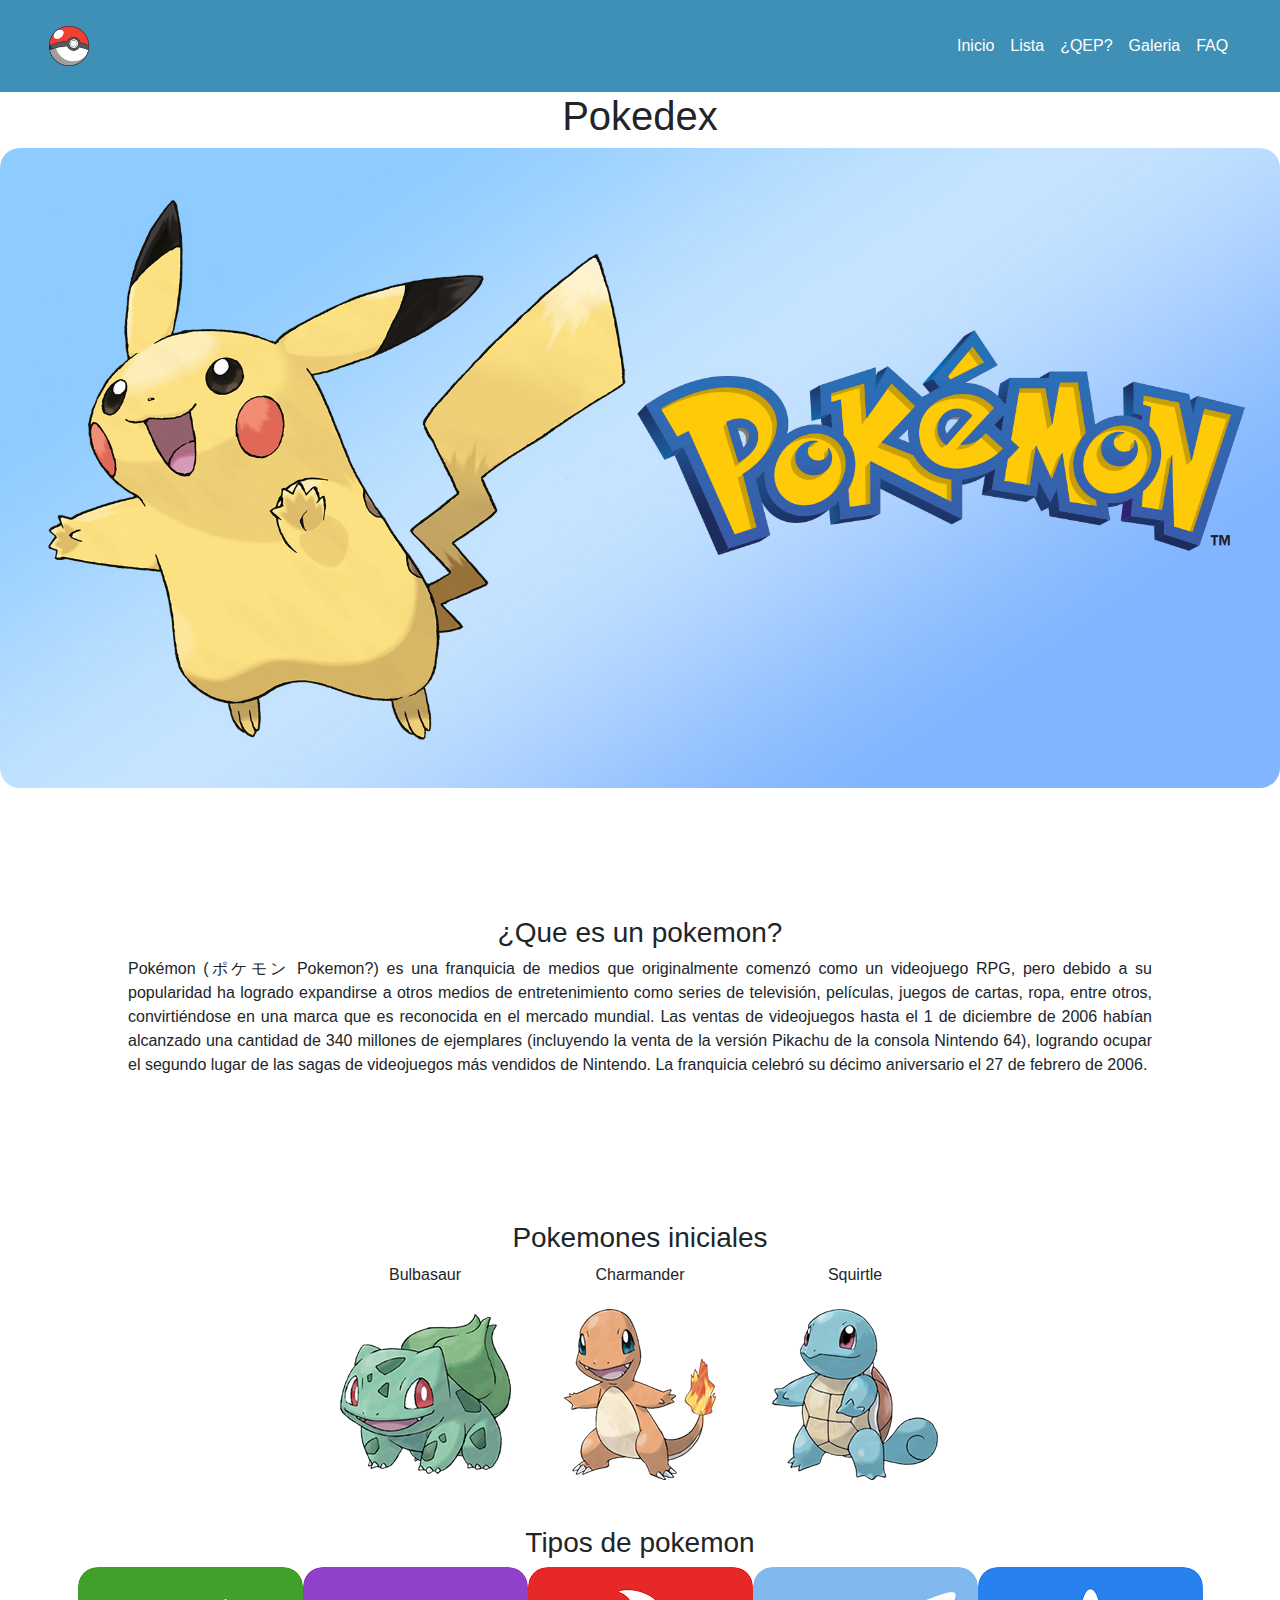
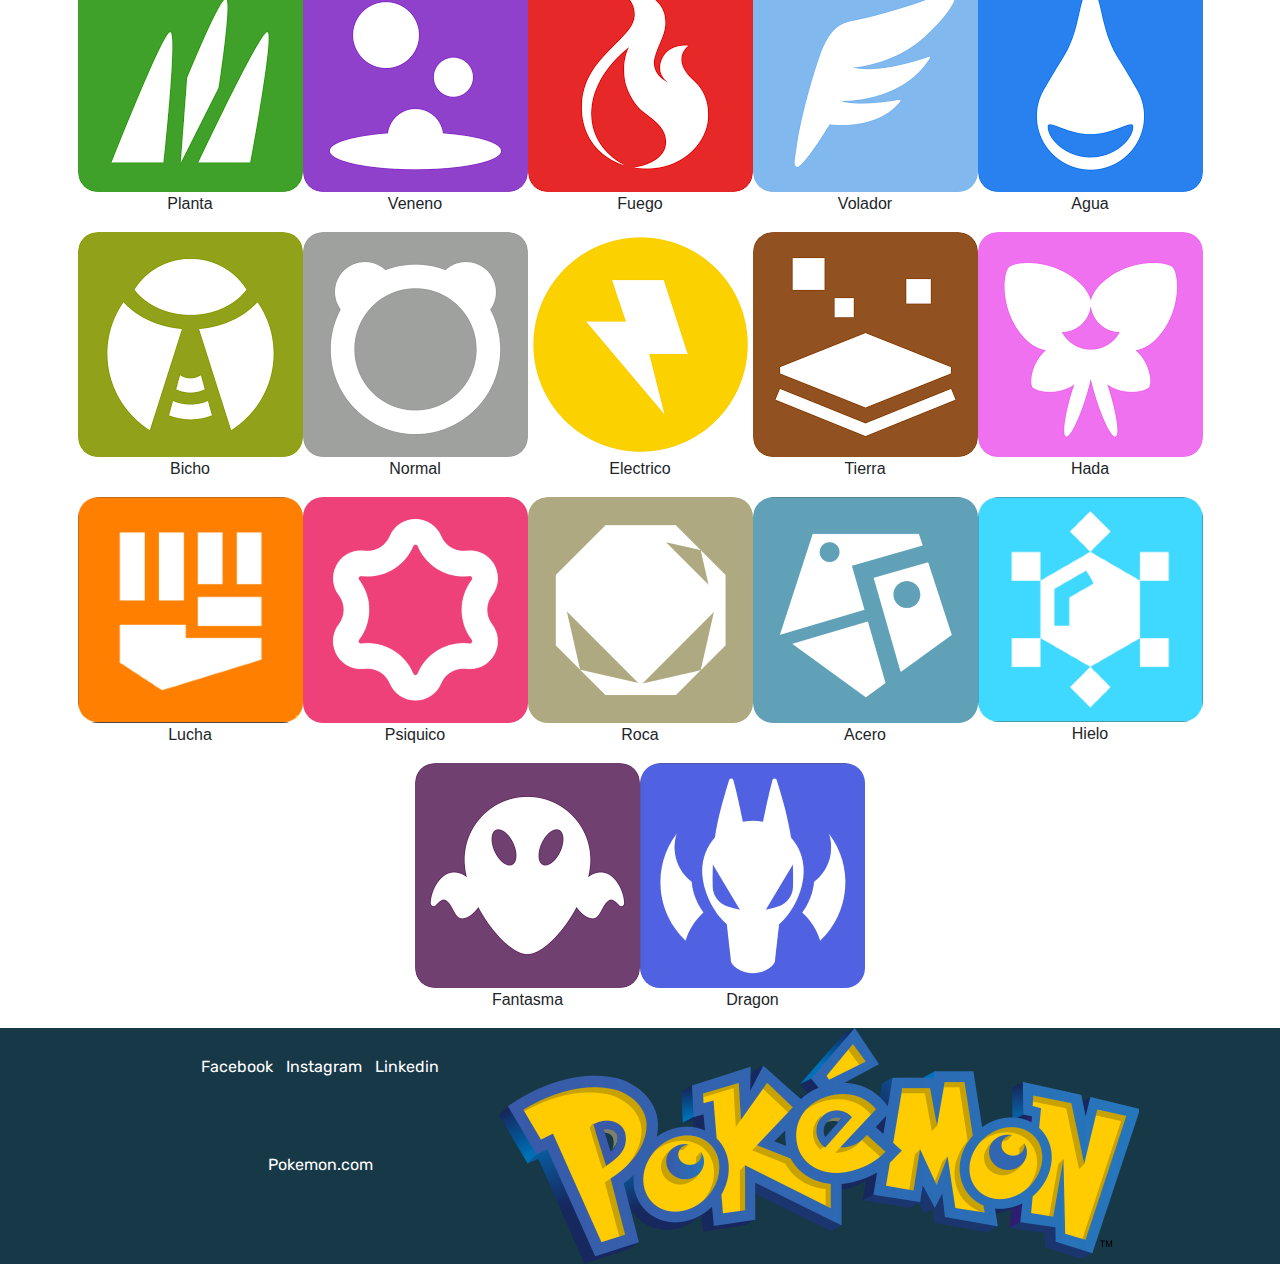
<file: index.html>
<!DOCTYPE html>
<html lang="en">

<head>
    <meta charset="UTF-8">
    <meta name="viewport" content="width=device-width, initial-scale=1, shrink-to-fit=no">
    <!--opengraph-->
    <meta property="og:type" content="article">
    <meta property="og:title" content="Pokedex">
    <meta property="og:url" content="https://pokepinadex.000webhostapp.com/">
    <meta property="og:image" content="https://pokepinadex.000webhostapp.com/assets/pokeall.jpg">
    <meta property="og:description"
        content="Información sobre pokemon y los diferentes pokemones de la primera generación">
    <meta property="article:author" content="José Israel Castañeda Piña">
    <!--Descripción-->
    <meta name="description" content="Informacion de pokemones, pokedex">
    <!--Keywords-->
    <meta name="keywords" content="pokemon, pokemones, pokedex, tipos pokemon, pikachu">
    <link rel="icon" href="assets/pokebola.png">
    <!--animate css-->
    <link rel="stylesheet" href="https://cdnjs.cloudflare.com/ajax/libs/animate.css/4.1.1/animate.min.css" />
    <!--Google fonts-->
    <link rel="preconnect" href="https://fonts.googleapis.com">
    <link rel="preconnect" href="https://fonts.gstatic.com" crossorigin>
    <link
        href="https://fonts.googleapis.com/css2?family=Fanwood+Text:ital@0;1&family=Nunito:ital,wght@0,200..1000;1,200..1000&family=Rubik:ital,wght@0,300..900;1,300..900&display=swap"
        rel="stylesheet">
    <title>Pokedex</title>
    <!--Bootstrap-->
    <link rel="stylesheet" href="https://maxcdn.bootstrapcdn.com/bootstrap/4.3.1/css/bootstrap.min.css">
    <script src="https://cdn.jsdelivr.net/npm/bootstrap@5.0.2/dist/js/bootstrap.bundle.min.js">
    </script>
    <!--link a estilos-->
    <link rel="stylesheet" href="css/main.css">
</head>

<body>
    <header>
        <nav class="navbar navbar-expand-md  
                navbar-dark">
            <div class=" navbar__cont container-fluid">
                <img src="assets/pokebola.png" alt="logo pokebola"
                    class="animate__animated animate__bounce navbar__cont__logo-poke ">
                <button class="navbar__cont__btn navbar-toggler" type="button" data-bs-toggle="collapse"
                    data-bs-target="#navbarToggler" aria-controls="navbarToggler" aria-expanded="false"
                    aria-label="Toggle navigation">
                    <span class="navbar__cont__btn__toggler navbar-toggler-icon"></span>
                </button>
                <div class="navbar__cont__div collapse navbar-collapse" id="navbarToggler">
                    <ul class="navbar__cont__div__list navbar-nav me-auto mb-2 mb-lg-0">
                        <li class="navbar__cont__div__list__element nav-item">
                            <a class="nav-link active" aria-current="page" href="index.html">
                                Inicio
                            </a>
                        </li>
                        <li class="navbar__cont__div__list__element nav-item">
                            <a class="nav-link active" aria-current="page" href="html/lista.html">
                                Lista
                            </a>
                        </li>
                        <li class="navbar__cont__div__list__element nav-item">
                            <a class="nav-link active" aria-current="page" href="html/adivina.html">
                                ¿QEP?
                            </a>
                        </li>
                        <li class="navbar__cont__div__list__element nav-item">
                            <a class="nav-link active" aria-current="page" href="html/galeria.html">
                                Galeria
                            </a>
                        </li>
                        <li class="navbar__cont__div__list__element nav-item">
                            <a class="nav-link active" aria-current="page" href="html/FAQ.html">
                                FAQ
                            </a>
                        </li>
                    </ul>
                </div>
            </div>
        </nav>
    </header>
    <main>
        <div class="title">
            <h1 class="title__text">Pokedex</h1>
        </div>
        <div id="carouselExample" class="carousel slide pointer-event">
            <div class="carousel__cont carousel-inner">
                <div class="carrousel__cont__img carousel-item active hov">
                    <img src="assets/picachucarrousel.jpg" alt="carrousel pokemon" class="d-block w-100">
                </div>
                <div class="carrousel__cont__img carousel-item hov">
                    <img src="assets/pokeall.jpg" alt="carrousel pokemon" class="d-block w-100">
                </div>

            </div>
            <button class="carousel__ant carousel-control-prev" type="button" href="#carouselExample"
                data-bs-slide="prev">
                <span class="carousel__ant__icon carousel-control-prev-icon" aria-hidden="true"></span>
            </button>
            <button class="carousel__nxt carousel-control-next" type="button" href="#carouselExample"
                data-bs-slide="next">
                <span class="carousel__nxt__icon carousel-control-next-icon" aria-hidden="true"></span>
            </button>
        </div>
        <section class="info-texto">
            <h3 class="info-texto__title">¿Que es un pokemon?</h3>
            <p class="info-texto__informacion">Pokémon (ポケモン Pokemon?) es una franquicia de medios que originalmente
                comenzó como un videojuego RPG,
                pero debido a su popularidad ha logrado expandirse a otros medios de entretenimiento como series de
                televisión, películas, juegos de cartas, ropa, entre otros, convirtiéndose en una marca que es
                reconocida en el mercado mundial. Las ventas de videojuegos hasta el 1 de diciembre de 2006 habían
                alcanzado una cantidad de 340 millones de ejemplares (incluyendo la venta de la versión Pikachu de la
                consola Nintendo 64), logrando ocupar el segundo lugar de las sagas de videojuegos más vendidos de
                Nintendo. La franquicia celebró su décimo aniversario el 27 de febrero de 2006.</p>

        </section>
        <h3 class="title-poke-ini">Pokemones iniciales</h3>
        <section class="pokemon-ini">
            <span class="pokemon-ini__bulbasur-box hov">
                <span>Bulbasaur</span>
                <img src="assets/001.png" alt="imagen bulbasur" class="animate__animated animate__zoomInUp">
            </span>
            <span class="pokemon-ini__charmander-box hov">
                <span>Charmander</span>
                <img src="assets/004.png" alt="imagen charmander" class="animate__animated animate__zoomInUp">
            </span>
            <span class="pokemon-ini__squirtle-box hov">
                <span>Squirtle</span>
                <img src="assets/007.png" alt="imagen squirtle" class="animate__animated animate__zoomInUp">
            </span>
        </section>
        <br>
        <h3 class="title-poke-types">Tipos de pokemon</h3>
        <section class="tipos-poke">

            <div class="tipos-poke__planta hov">
                <img src="assets/planta.png" alt="logo planta"
                    class="tipos-poke__planta__img animate__animated animate__fadeIn">
                <p class="tipos-poke__planta__text">Planta</p>
            </div>
            <div class="tipos-poke__veneno  hov">
                <img src="assets/veneno.png" alt="logo veneno"
                    class="tipos-poke__veneno__img animate__animated animate__fadeIn">
                <p class="tipos-poke__veneno__text">Veneno</p>
            </div>
            <div class="tipos-poke__fuego  hov">
                <img src="assets/fuego.png" alt="logo fuego"
                    class="tipos-poke__fuego__img animate__animated animate__fadeIn">
                <p class="tipos-poke__fuego__text">Fuego</p>
            </div>
            <div class="tipos-poke__volador hov">
                <img src="assets/volador.png" alt="logo volador"
                    class="tipos-poke__volador__img animate__animated animate__fadeIn">
                <p class="tipos-poke__volador__text">Volador</p>
            </div>
            <div class="tipos-poke__agua hov">
                <img src="assets/agua.png" alt="logo agua"
                    class="tipos-poke__agua__img animate__animated animate__fadeIn">
                <p class="tipos-poke__agua__text">Agua</p>
            </div>
            <div class="tipos-poke__bicho hov">
                <img src="assets/bicho.png" alt="logo bicho"
                    class="tipos-poke__bicho__img animate__animated animate__fadeIn">
                <p class="tipos-poke__bicho__text">Bicho</p>
            </div>
            <div class="tipos-poke__normal hov">
                <img src="assets/normal.png" alt="logo normal"
                    class="tipos-poke__normal__img animate__animated animate__fadeIn">
                <p class="tipos-poke__normal__text">Normal</p>
            </div>
            <div class="tipos-poke__electrico hov">
                <img src="assets/electrico.png" alt="logo electrico"
                    class="tipos-poke__electrico__img animate__animated animate__fadeIn">
                <p class="tipos-poke__electrico__text">Electrico</p>
            </div>
            <div class="tipos-poke__tierra hov">
                <img src="assets/tierra.png" alt="logo tierra"
                    class="tipos-poke__tierra__img animate__animated animate__fadeIn">
                <p class="tipos-poke__tierra__text">Tierra</p>
            </div>
            <div class="tipos-poke__hada hov">
                <img src="assets/hada.png" alt="logo hada"
                    class="tipos-poke__hada__img animate__animated animate__fadeIn">
                <p class="tipos-poke__hada__text">Hada</p>
            </div>
            <div class="tipos-poke__lucha hov">
                <img src="assets/lucha.png" alt="logo lucha"
                    class="tipos-poke__lucha__img animate__animated animate__fadeIn">
                <p class="tipos-poke__lucha__text">Lucha</p>
            </div>
            <div class="tipos-poke__psiquico hov">
                <img src="assets/psiquico.png" alt="logo psiquico"
                    class="tipos-poke__psiquico animate__animated animate__fadeIn">
                <p class="tipos-poke__psiquico__text">Psiquico</p>
            </div>
            <div class="tipos-poke__roca hov">
                <img src="assets/roca.png" alt="logo roca"
                    class="tipos-poke__roca__img animate__animated animate__fadeIn">
                <p class="tipos-poke__roca__text">Roca</p>
            </div>
            <div class="tipos-poke__acero hov">
                <img src="assets/acero.png" alt="logo acero"
                    class="tipos-poke__acero__img animate__animated animate__fadeIn">
                <p class="tipos-poke__acero__text">Acero</p>
            </div>
            <div class="tipos-poke__hielo hov">
                <img src="assets/hielo.png" alt="logo hielo"
                    class="tipos-poke__hielo__img animate__animated animate__fadeIn">
                <p class="tipos-poke__hielo__text">Hielo</p>
            </div>
            <div class="tipos-poke__fantasma hov">
                <img src="assets/fantasma.png" alt="logo fantasma"
                    class="tipos-poke__fantasma__img animate__animated animate__fadeIn">
                <p class="tipos-poke__fantasma__text">Fantasma</p>
            </div>
            <div class="tipos-poke__dragon hov">
                <img src="assets/deagon.png" alt="logo dragon"
                    class="tipos-poke__dragon__img animate__animated animate__fadeIn">
                <p class="tipos-poke__dragon__text">Dragon</p>
            </div>

        </section>
    </main>
    <footer>
        <section class="cont-foot">
            <span class="cont-foot__cont-redes">
                <a class="cont-foot__cont-redes__facebook" href="">Facebook</a>
                <a class="cont-foot__cont-redes__instagram" href="">Instagram</a>
                <a class="cont-foot__cont-redes__linkedin" href="">Linkedin</a>
                <a class="cont-foot__cont-redes__pokemon" href="https://www.pokemon.com/us">Pokemon.com</a>
            </span>
            <img class="cont-foot__img-foot" src="assets/pokemonfooter.png" alt="img footer">
        </section>

    </footer>
    <script src="https://code.jquery.com/jquery-3.3.1.slim.min.js"
        integrity="sha384-q8i/X+965DzO0rT7abK41JStQIAqVgRVzpbzo5smXKp4YfRvH+8abtTE1Pi6jizo" crossorigin="anonymous">
        </script>
    <script src="https://cdn.jsdelivr.net/npm/popper.js@1.14.7/dist/umd/popper.min.js"
        integrity="sha384-UO2eT0CpHqdSJQ6hJty5KVphtPhzWj9WO1clHTMGa3JDZwrnQq4sF86dIHNDz0W1"
        crossorigin="anonymous"></script>
    <script src="https://cdn.jsdelivr.net/npm/bootstrap@4.3.1/dist/js/bootstrap.min.js"
        integrity="sha384-JjSmVgyd0p3pXB1rRibZUAYoIIy6OrQ6VrjIEaFf/nJGzIxFDsf4x0xIM+B07jRM"
        crossorigin="anonymous"></script>
</body>

</html>
</file>
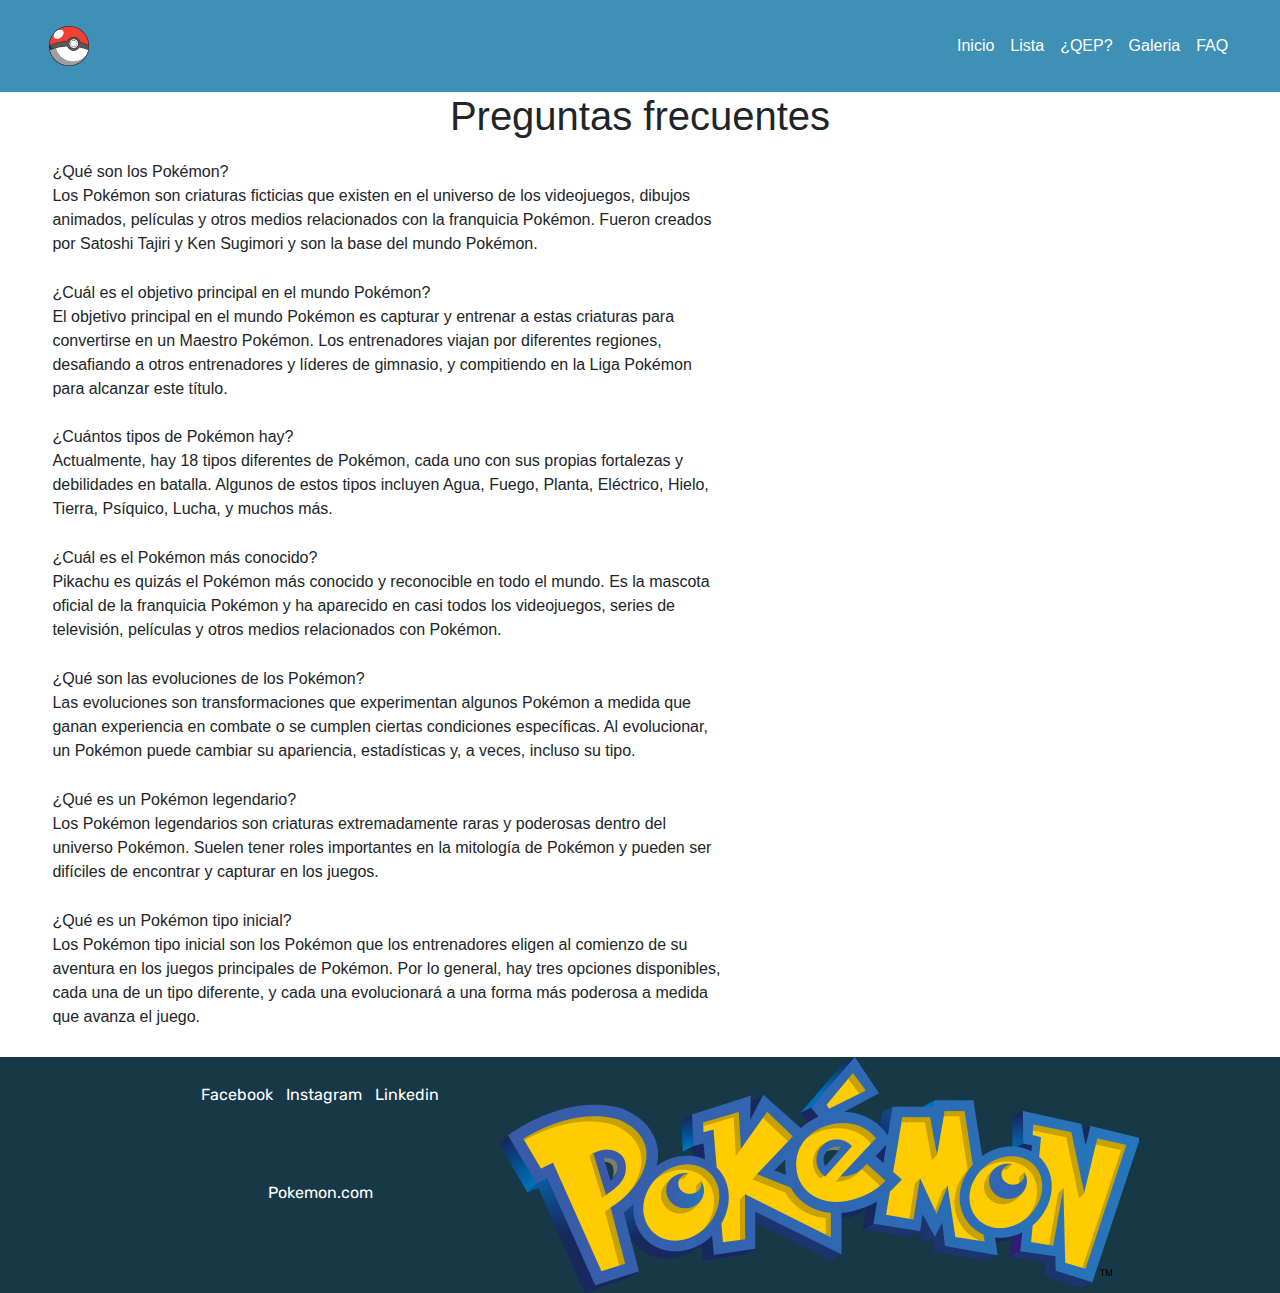
<file: html/FAQ.html>
<!DOCTYPE html>
<html lang="en">
<head>
    <meta charset="UTF-8">
    <meta name="viewport" content="width=device-width, initial-scale=1.0">
     <!--opengraph-->
     <meta property="og:type" content="article">
     <meta property="og:title" content="Pokedex">
     <meta property="og:url" content="https://pokepinadex.000webhostapp.com/">
     <meta property="og:image" content="https://pokepinadex.000webhostapp.com/assets/pokeall.jpg">
     <meta property="og:description"
         content="Información sobre pokemon y los diferentes pokemones de la primera generación">
     <meta property="article:author" content="José Israel Castañeda Piña">
     <!--Descripción-->
    <meta name="description" content="Informacion de pokemones, pokedex">
    <!--Keywords-->
    <meta name="keywords" content="pokemon, pokemones, pokedex, tipos pokemon, pikachu">
    <!--Favicon-->
    <link rel="icon" href="../assets/pokebola.png">
    <!--animate css-->
    <link rel="stylesheet" href="https://cdnjs.cloudflare.com/ajax/libs/animate.css/4.1.1/animate.min.css" />
    <!--Google fonts-->
    <link rel="preconnect" href="https://fonts.googleapis.com">
    <link rel="preconnect" href="https://fonts.gstatic.com" crossorigin>
    <link href="https://fonts.googleapis.com/css2?family=Fanwood+Text:ital@0;1&family=Nunito:ital,wght@0,200..1000;1,200..1000&family=Rubik:ital,wght@0,300..900;1,300..900&display=swap" rel="stylesheet">
    <title>Pokedex - FAQ</title>
    <!--Bootstrap-->
    <link rel="stylesheet" href="https://maxcdn.bootstrapcdn.com/bootstrap/4.3.1/css/bootstrap.min.css">
    <script src="https://cdn.jsdelivr.net/npm/bootstrap@5.0.2/dist/js/bootstrap.bundle.min.js">
    </script>
    <!--link a estilos-->
    <link rel="stylesheet" href="../css/main.css">
</head>
<body>
    <header>
        <nav class="navbar navbar-expand-md  
                navbar-dark">
            <div class="container-fluid">
                <img src="../assets/pokebola.png" alt="logo pokebola" class="navbar__cont__logo-poke">
                <button class="navbar-toggler" type="button" data-bs-toggle="collapse" data-bs-target="#navbarToggler"
                    aria-controls="navbarToggler" aria-expanded="false" aria-label="Toggle navigation">
                    <span class="navbar-toggler-icon"></span>
                </button>
                <div class="collapse navbar-collapse" id="navbarToggler">
                    <ul class="navbar-nav me-auto mb-2 mb-lg-0">
                        <li class="nav-item">
                            <a class="nav-link active" aria-current="page" href="../index.html">
                                Inicio
                            </a>
                        </li>
                        <li class="nav-item">
                            <a class="nav-link active" aria-current="page" href="lista.html">
                                Lista
                            </a>
                        </li>
                        <li class="nav-item">
                            <a class="nav-link active" aria-current="page" href="adivina.html">
                                ¿QEP?
                            </a>
                        </li>
                        <li class="nav-item">
                            <a class="nav-link active" aria-current="page" href="galeria.html">
                                Galeria
                            </a>
                        </li>
                        <li class="nav-item">
                            <a class="nav-link active" aria-current="page" href="FAQ.html">
                                FAQ
                            </a>
                        </li>
                    </ul>
                </div>
            </div>
        </nav>
    </header>
    <main>
       <h1>Preguntas frecuentes</h1>
       <ul class="FAQ">
            
            <li>¿Qué son los Pokémon?<br>
                Los Pokémon son criaturas ficticias que existen en el universo de los videojuegos, dibujos animados, películas y otros medios relacionados con la franquicia Pokémon. Fueron creados por Satoshi Tajiri y Ken Sugimori y son la base del mundo Pokémon.</li>
            <li>¿Cuál es el objetivo principal en el mundo Pokémon?<br>
                El objetivo principal en el mundo Pokémon es capturar y entrenar a estas criaturas para convertirse en un Maestro Pokémon. Los entrenadores viajan por diferentes regiones, desafiando a otros entrenadores y líderes de gimnasio, y compitiendo en la Liga Pokémon para alcanzar este título.</li>
            <li>¿Cuántos tipos de Pokémon hay?<br>
                Actualmente, hay 18 tipos diferentes de Pokémon, cada uno con sus propias fortalezas y debilidades en batalla. Algunos de estos tipos incluyen Agua, Fuego, Planta, Eléctrico, Hielo, Tierra, Psíquico, Lucha, y muchos más.</li>
            <li>¿Cuál es el Pokémon más conocido?<br>
                Pikachu es quizás el Pokémon más conocido y reconocible en todo el mundo. Es la mascota oficial de la franquicia Pokémon y ha aparecido en casi todos los videojuegos, series de televisión, películas y otros medios relacionados con Pokémon.</li>
            <li>¿Qué son las evoluciones de los Pokémon?<br>
                Las evoluciones son transformaciones que experimentan algunos Pokémon a medida que ganan experiencia en combate o se cumplen ciertas condiciones específicas. Al evolucionar, un Pokémon puede cambiar su apariencia, estadísticas y, a veces, incluso su tipo.</li>
            <li>¿Qué es un Pokémon legendario?<br>
                Los Pokémon legendarios son criaturas extremadamente raras y poderosas dentro del universo Pokémon. Suelen tener roles importantes en la mitología de Pokémon y pueden ser difíciles de encontrar y capturar en los juegos.</li>
            <li>¿Qué es un Pokémon tipo inicial?<br>
                Los Pokémon tipo inicial son los Pokémon que los entrenadores eligen al comienzo de su aventura en los juegos principales de Pokémon. Por lo general, hay tres opciones disponibles, cada una de un tipo diferente, y cada una evolucionará a una forma más poderosa a medida que avanza el juego.</li>
       </ul>
    </main>
    <footer>
        <section class="cont-foot">
            <span class="cont-foot__cont-redes">
                <a href="">Facebook</a>
                <a href="">Instagram</a>
                <a href="">Linkedin</a>
                <a href="https://www.pokemon.com/us">Pokemon.com</a>

            </span>
            <img class="cont-foot__img-foot" src="../assets/pokemonfooter.png" alt="">
        </section>

    </footer>
    <script src="https://code.jquery.com/jquery-3.3.1.slim.min.js"
        integrity="sha384-q8i/X+965DzO0rT7abK41JStQIAqVgRVzpbzo5smXKp4YfRvH+8abtTE1Pi6jizo"
        crossorigin="anonymous"></script>
    <script src="https://cdn.jsdelivr.net/npm/popper.js@1.14.7/dist/umd/popper.min.js"
        integrity="sha384-UO2eT0CpHqdSJQ6hJty5KVphtPhzWj9WO1clHTMGa3JDZwrnQq4sF86dIHNDz0W1"
        crossorigin="anonymous"></script>
    <script src="https://cdn.jsdelivr.net/npm/bootstrap@4.3.1/dist/js/bootstrap.min.js"
        integrity="sha384-JjSmVgyd0p3pXB1rRibZUAYoIIy6OrQ6VrjIEaFf/nJGzIxFDsf4x0xIM+B07jRM"
        crossorigin="anonymous"></script>
</body>
</html>
</file>
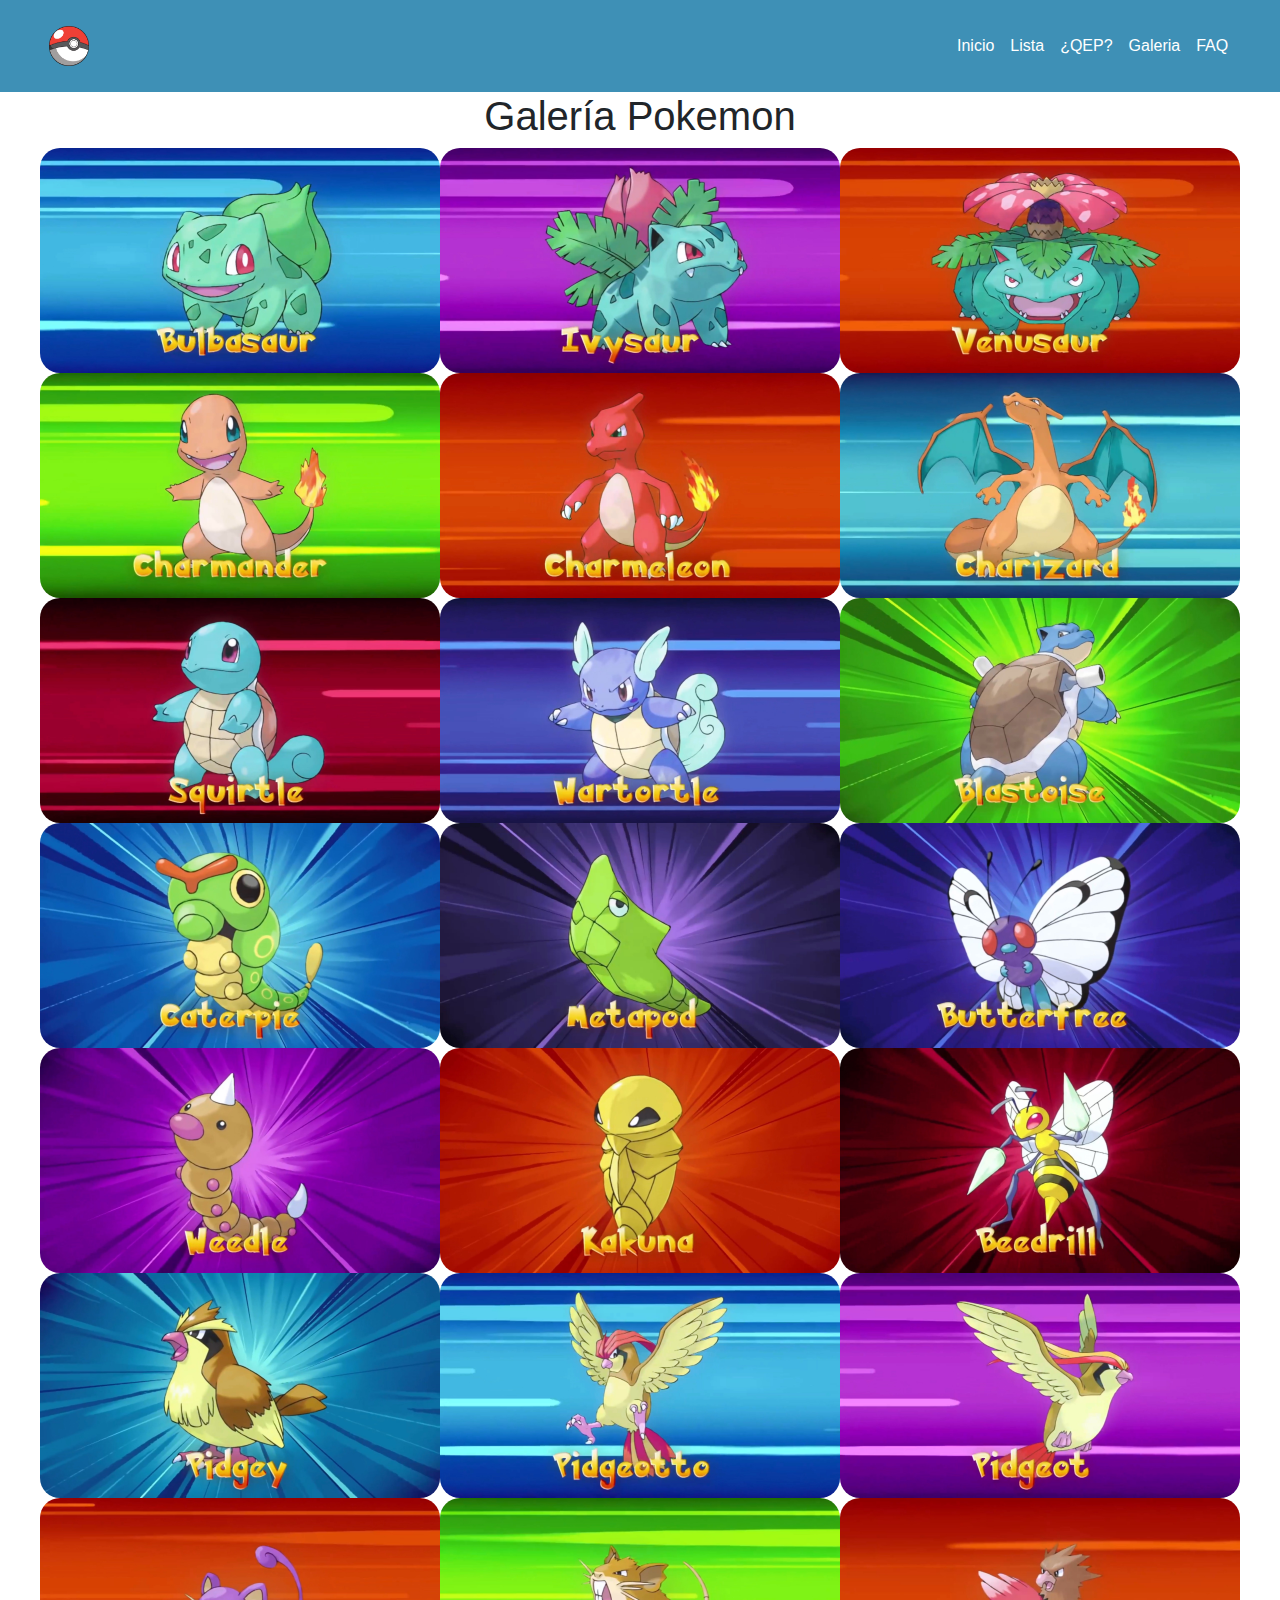
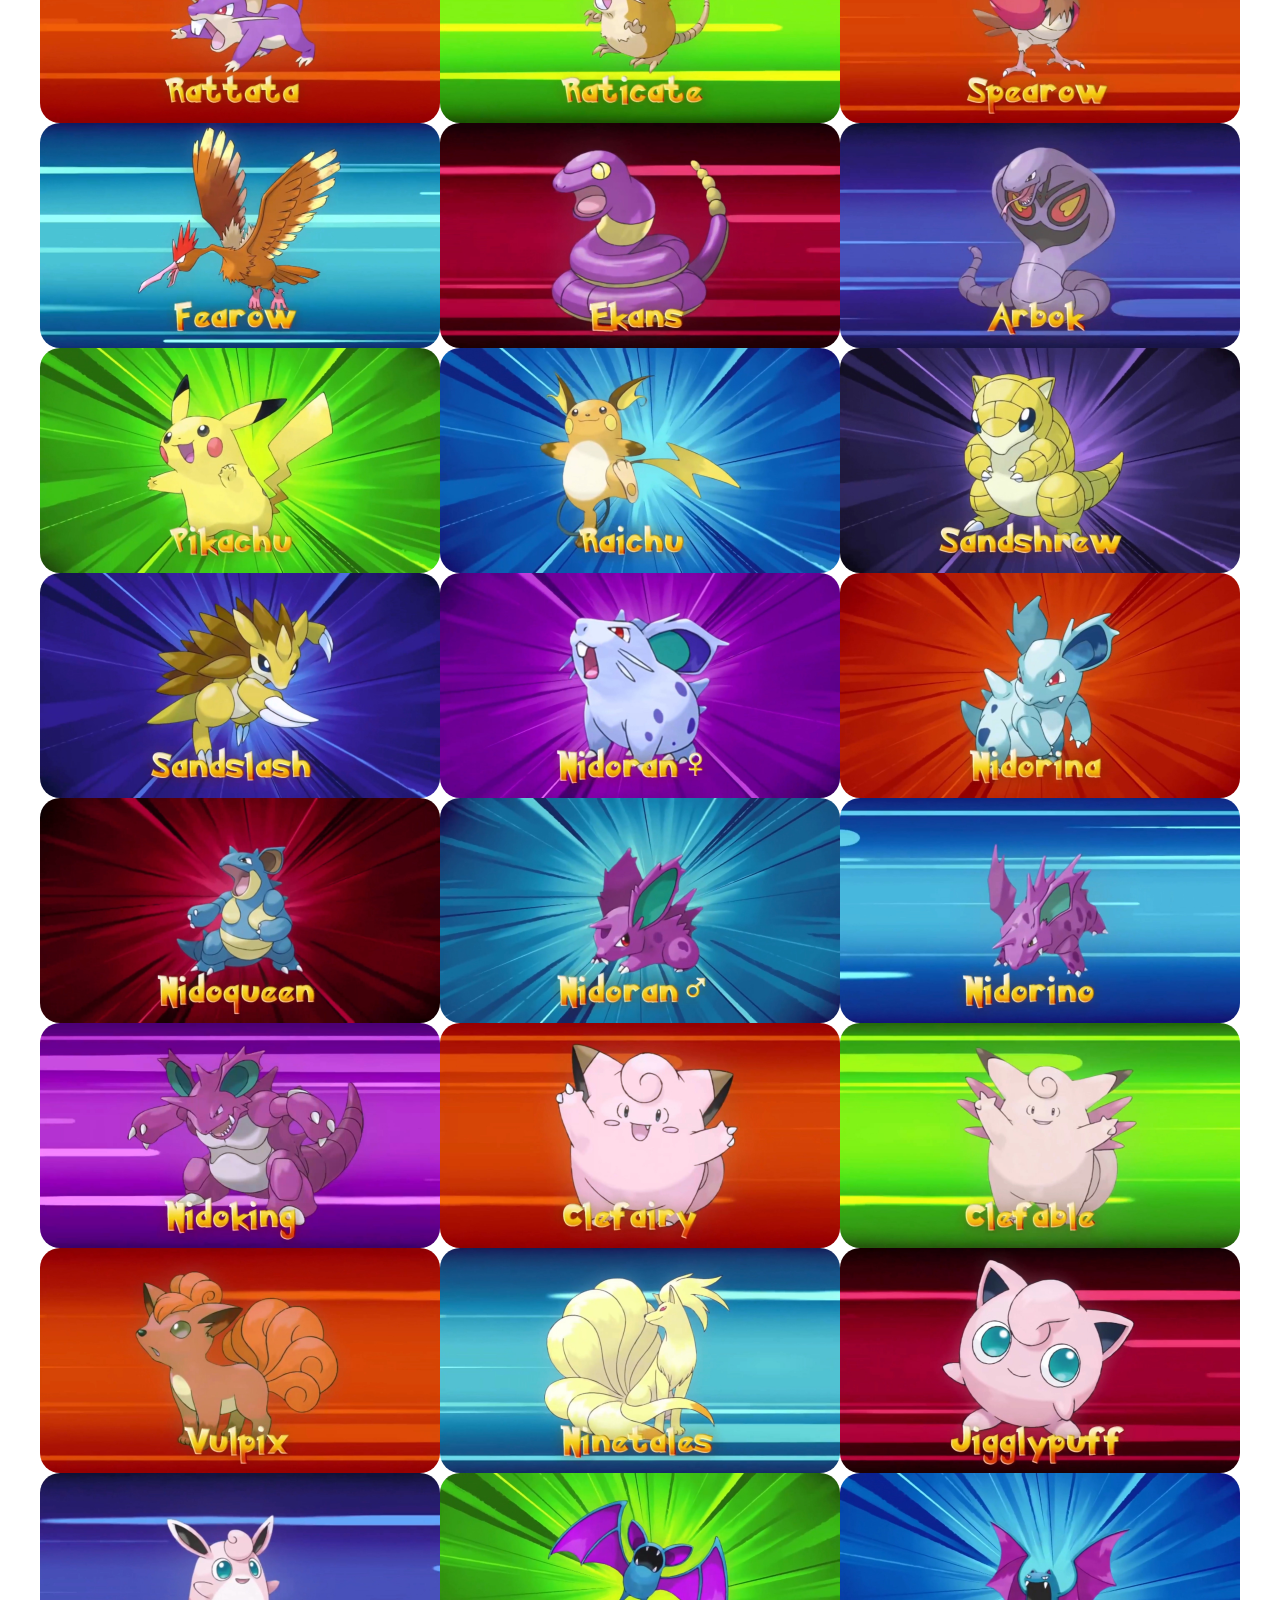
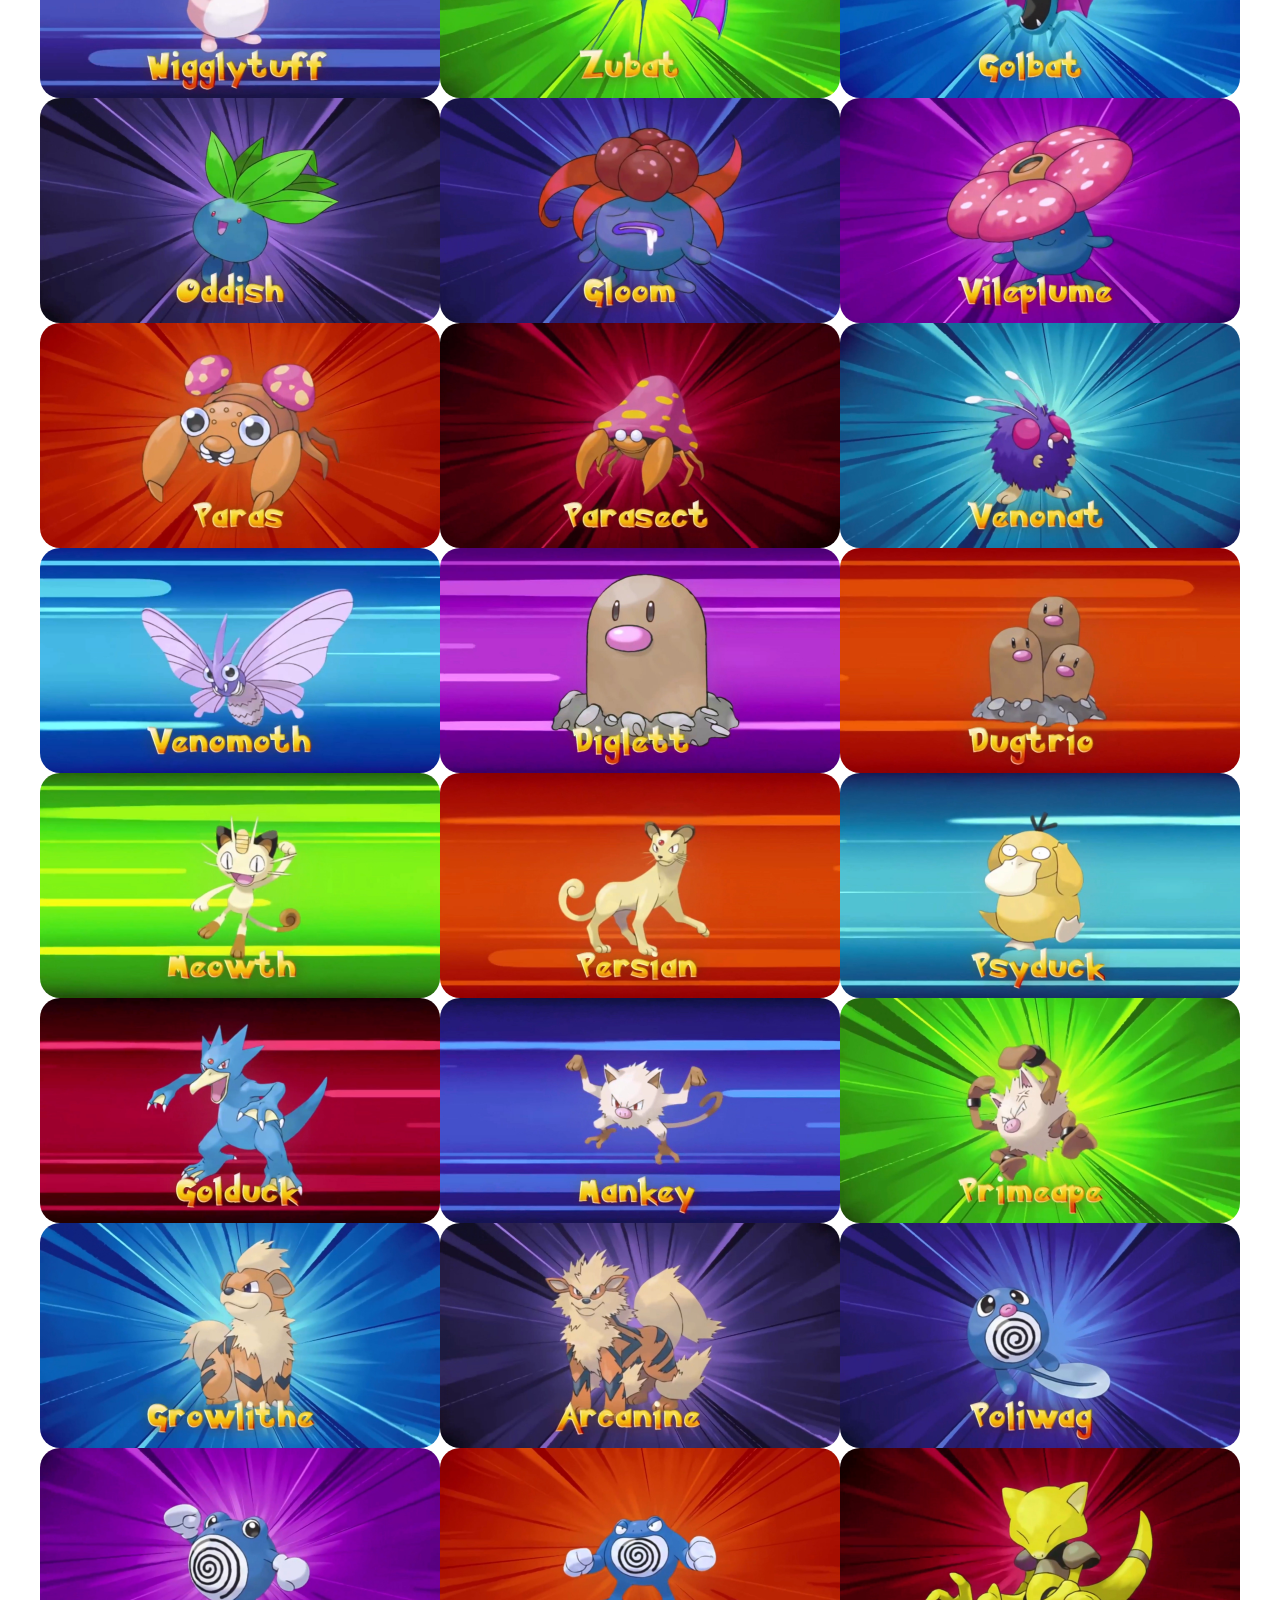
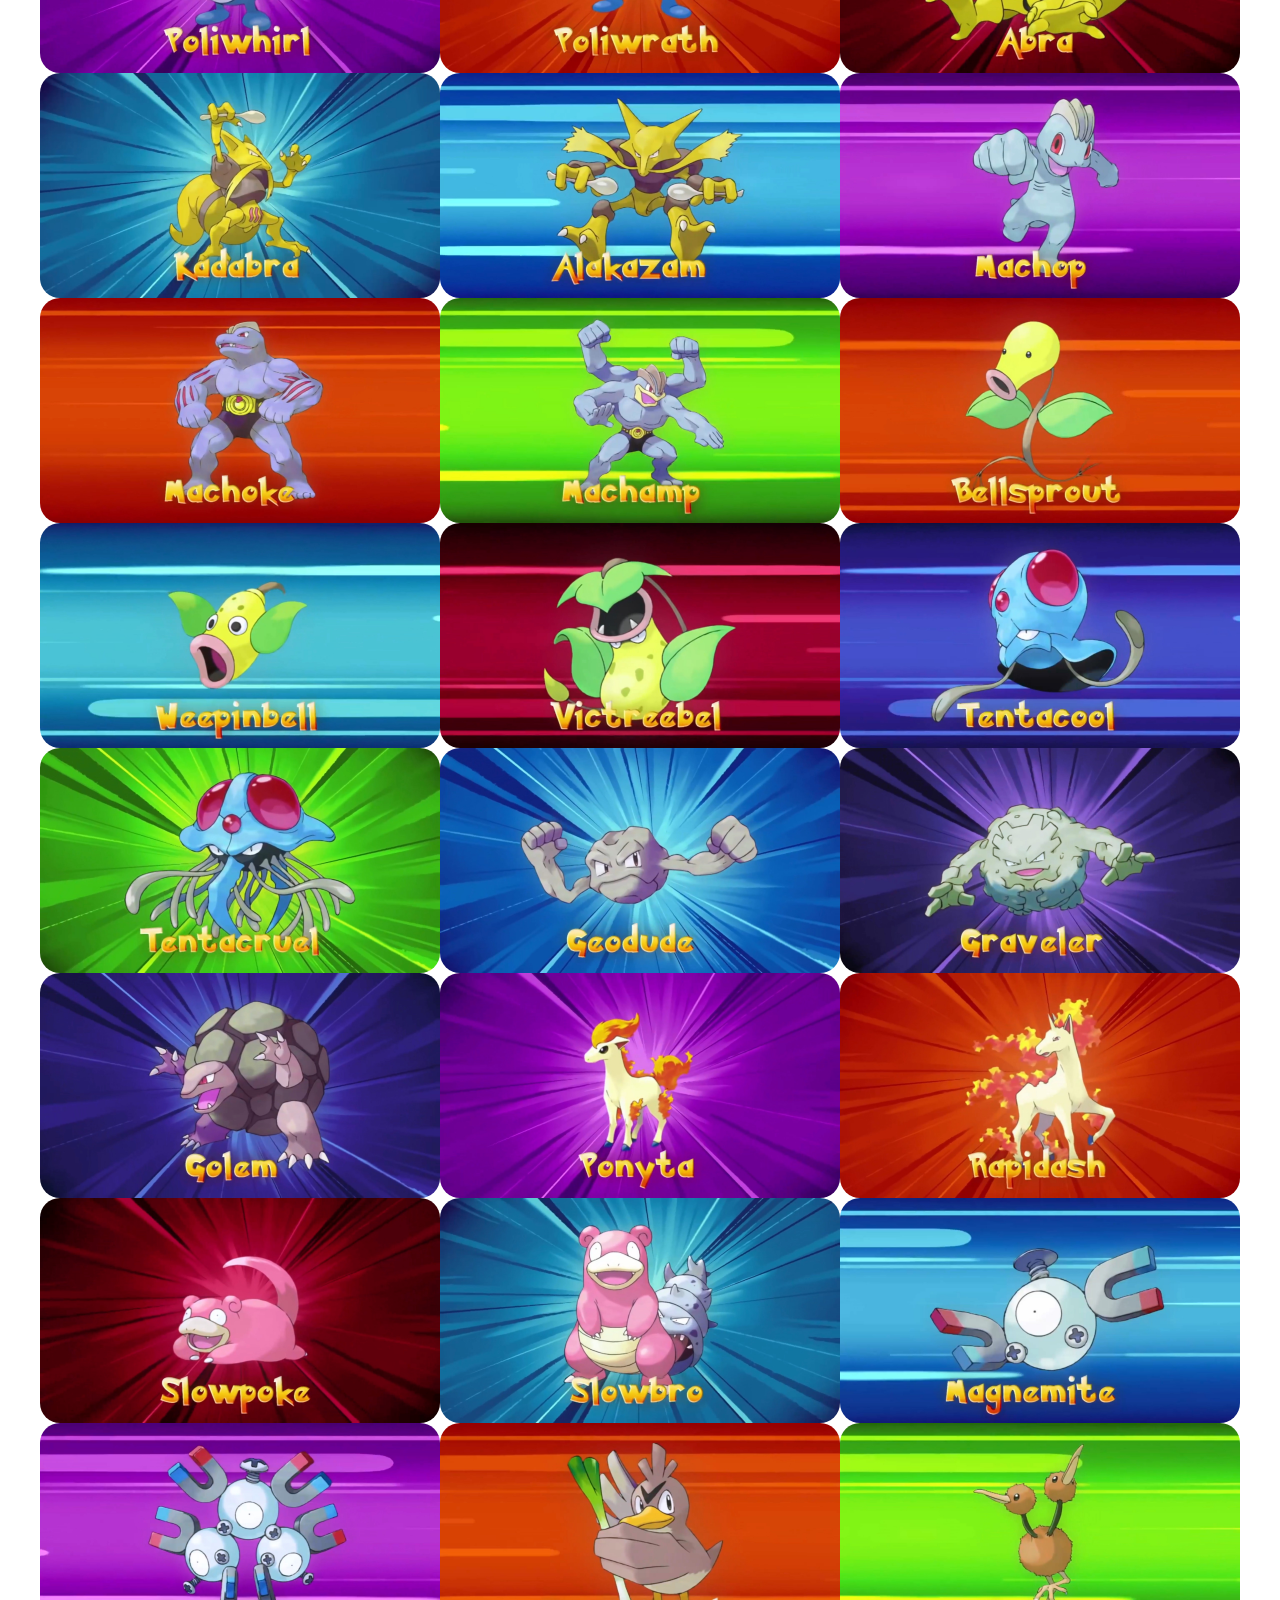
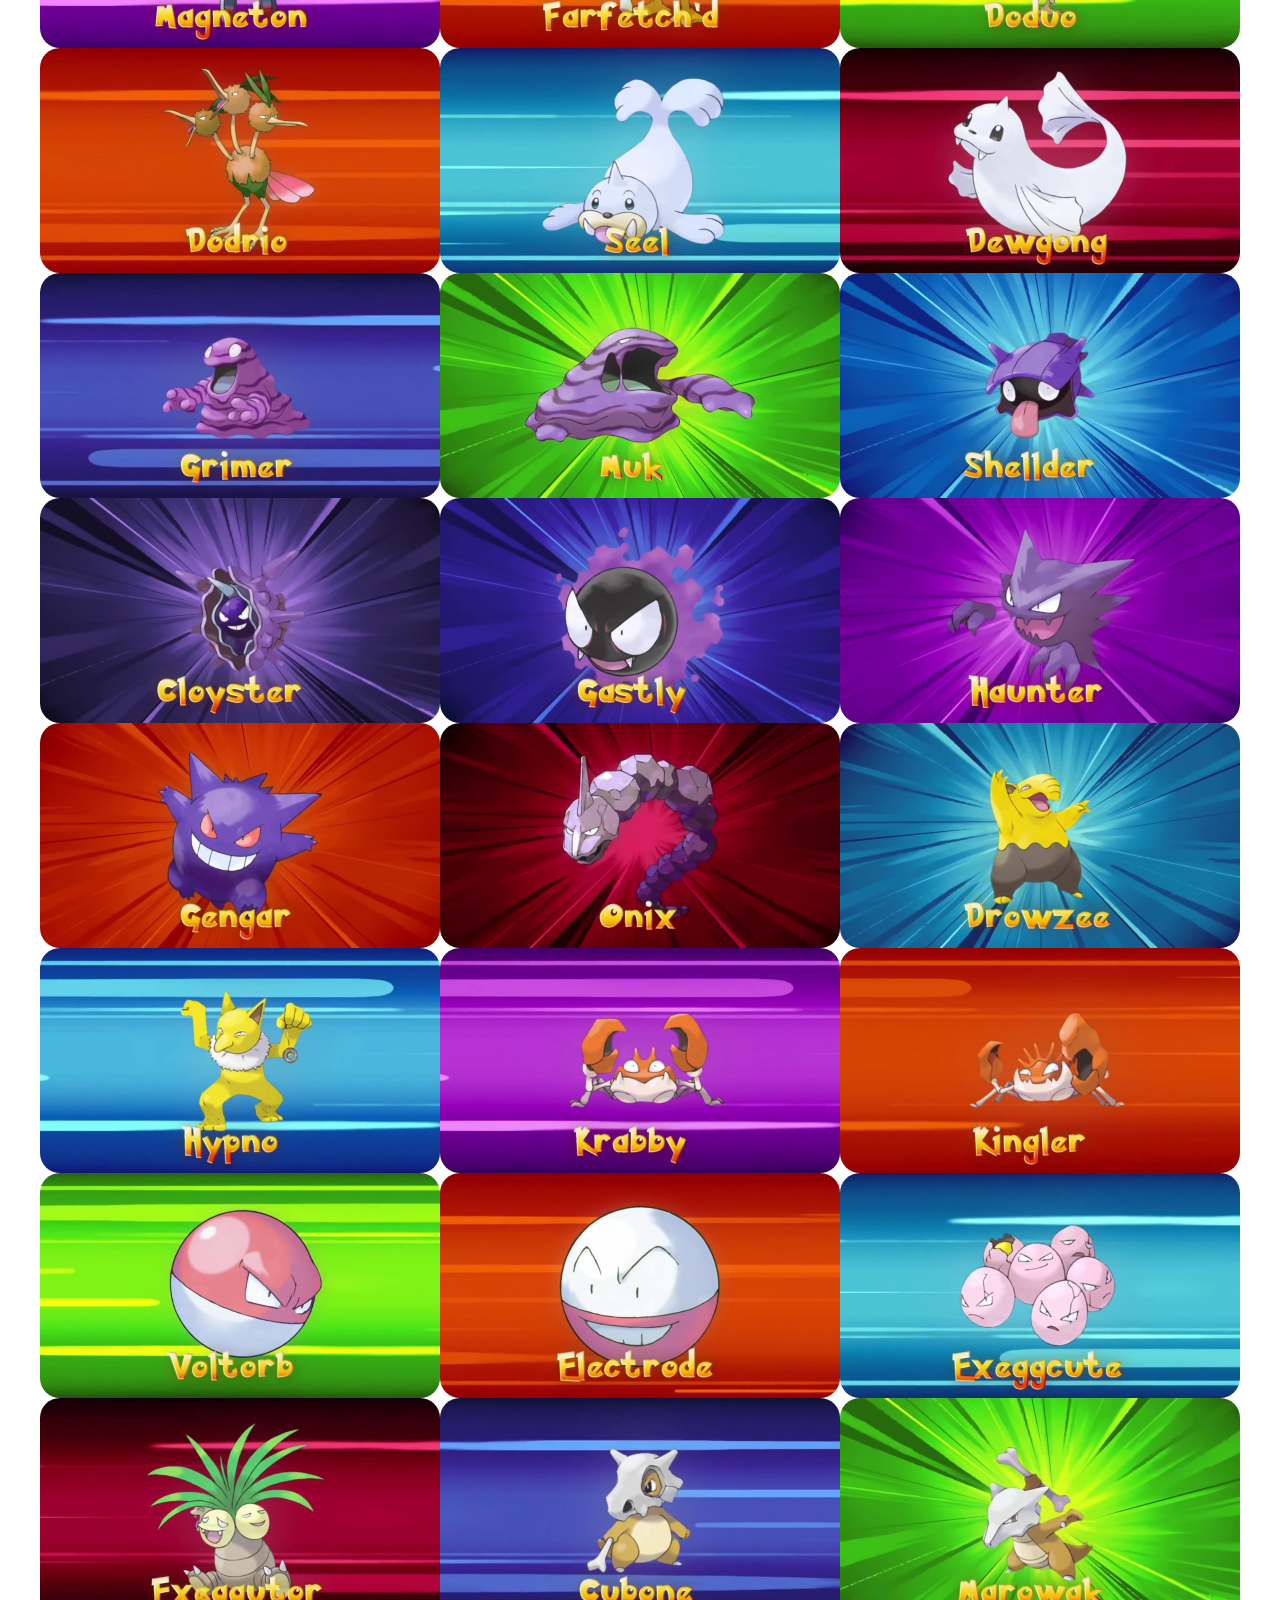
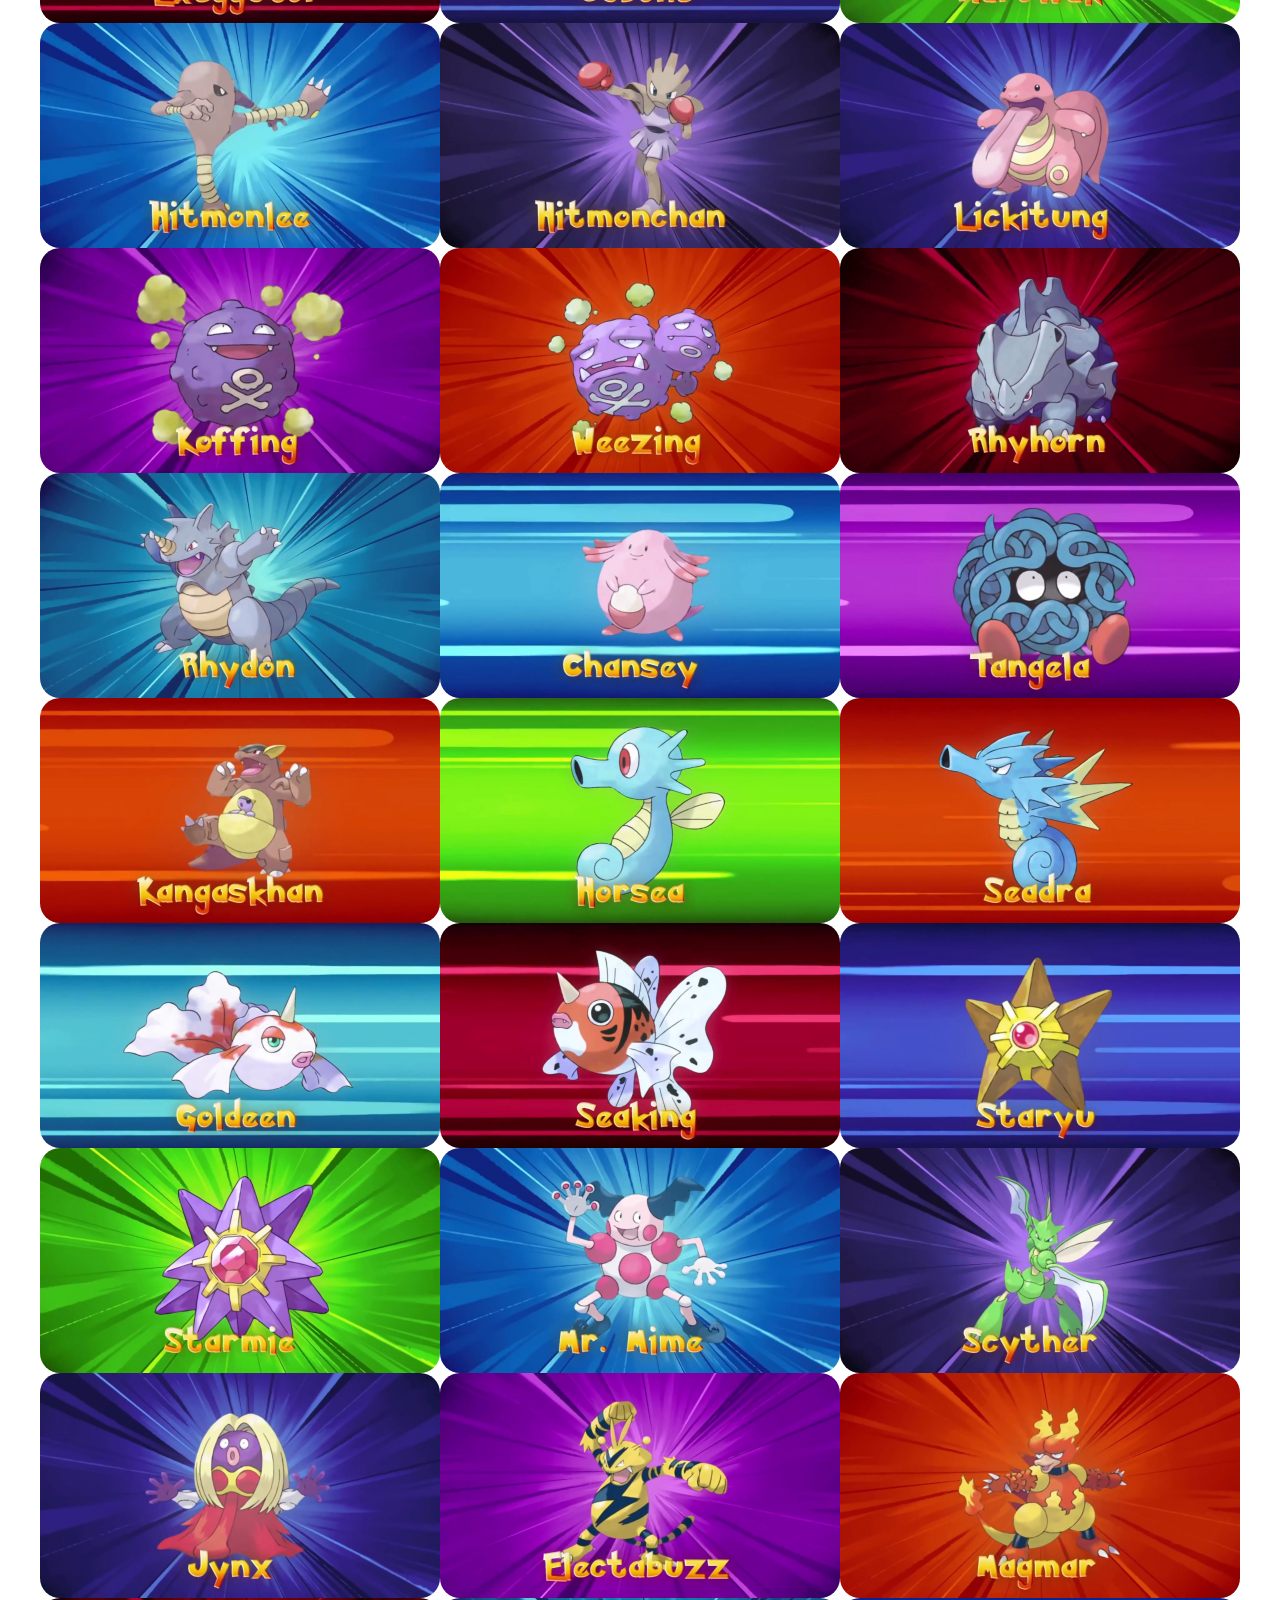
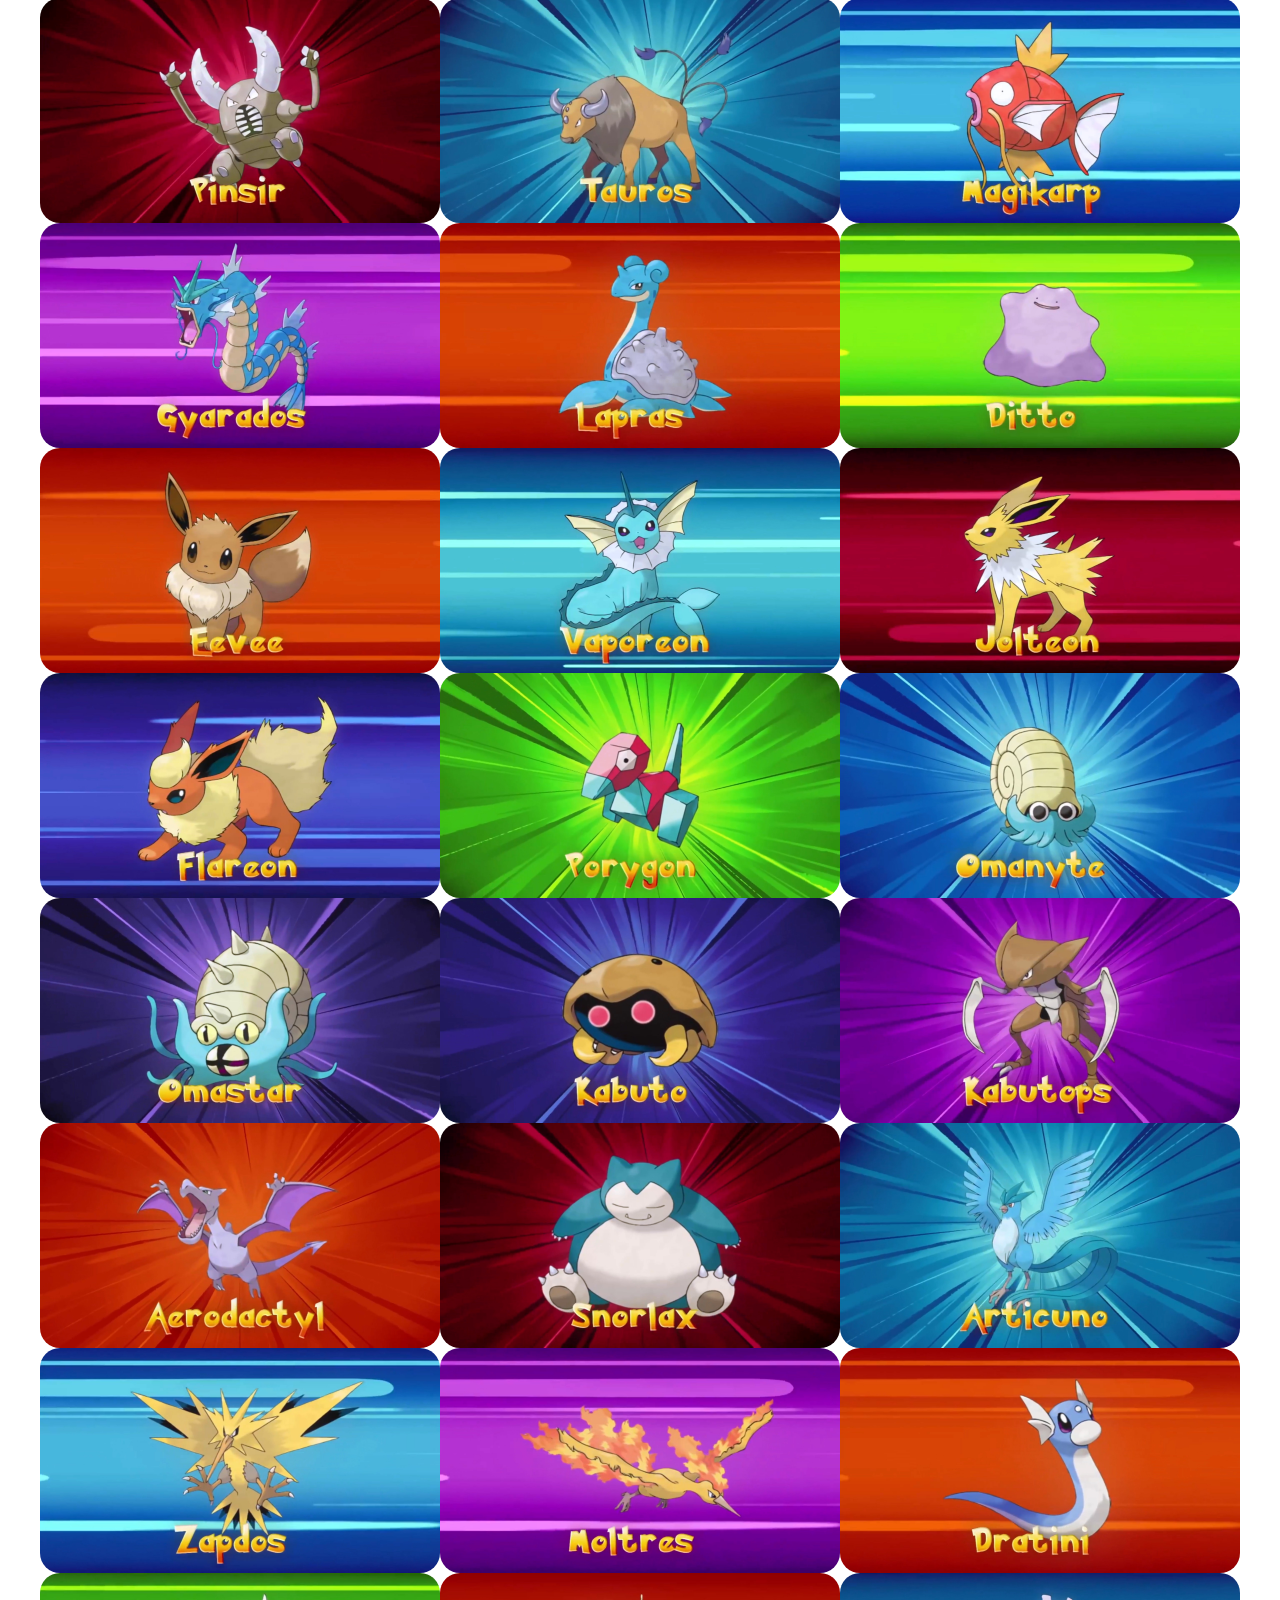
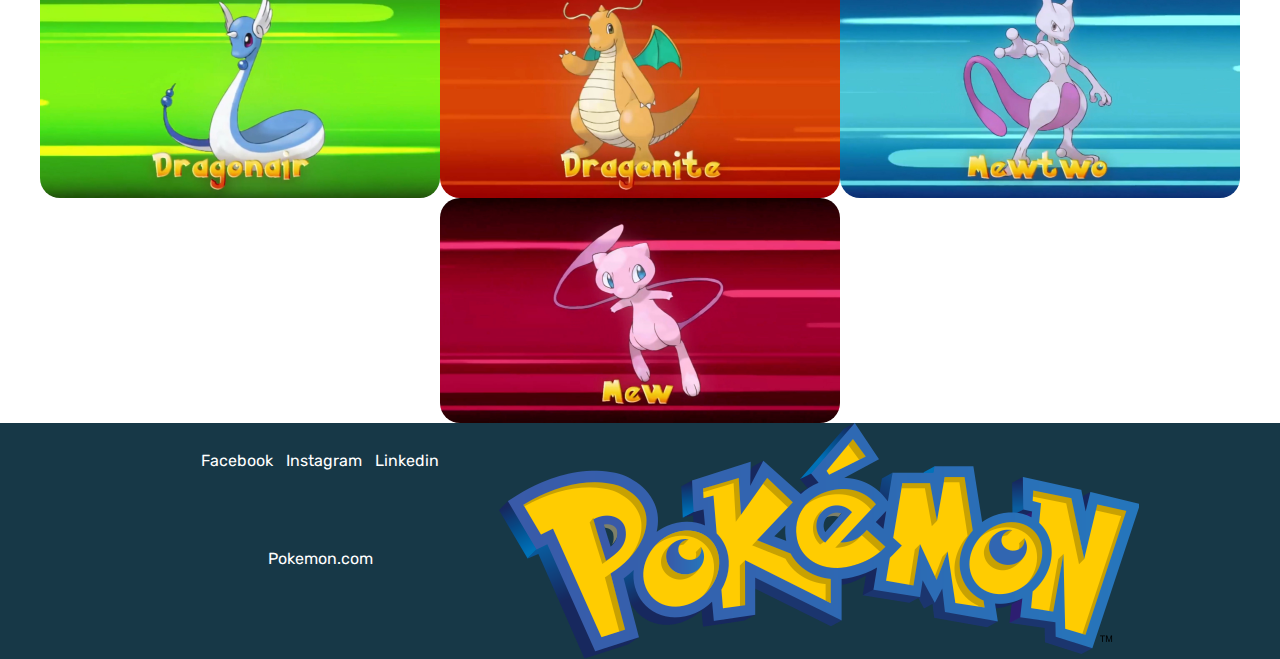
<file: html/galeria.html>
<!DOCTYPE html>
<html lang="en">

<head>
        <meta charset="UTF-8">
        <meta name="viewport" content="width=device-width, initial-scale=1.0">
        <!--opengraph-->
        <meta property="og:type" content="article">
        <meta property="og:title" content="Pokedex">
        <meta property="og:url" content="https://pokepinadex.000webhostapp.com/">
        <meta property="og:image" content="https://pokepinadex.000webhostapp.com/assets/pokeall.jpg">
        <meta property="og:description"
                content="Información sobre pokemon y los diferentes pokemones de la primera generación">
        <meta property="article:author" content="José Israel Castañeda Piña">
        <!--Descripción-->
        <meta name="description" content="Informacion de pokemones, pokedex">
        <!--Keywords-->
        <meta name="keywords" content="pokemon, pokemones, pokedex, tipos pokemon, pikachu">
        <link rel="icon" href="../assets/pokebola.png">
        <!--animate css-->
        <link rel="stylesheet" href="https://cdnjs.cloudflare.com/ajax/libs/animate.css/4.1.1/animate.min.css" />
        <!--Google fonts-->
        <link rel="preconnect" href="https://fonts.googleapis.com">
        <link rel="preconnect" href="https://fonts.gstatic.com" crossorigin>
        <link href="https://fonts.googleapis.com/css2?family=Fanwood+Text:ital@0;1&family=Nunito:ital,wght@0,200..1000;1,200..1000&family=Rubik:ital,wght@0,300..900;1,300..900&display=swap"
                rel="stylesheet">
        <title>Pokedex - Galería</title>
        <!--Bootstrap-->
        <link rel="stylesheet" href="https://maxcdn.bootstrapcdn.com/bootstrap/4.3.1/css/bootstrap.min.css">
        <script src="https://cdn.jsdelivr.net/npm/bootstrap@5.0.2/dist/js/bootstrap.bundle.min.js">
        </script>
        <!--link a estilos-->
        <link rel="stylesheet" href="../css/main.css">
</head>

<body>
        <header>
                <nav class="navbar navbar-expand-md  
                navbar-dark">
                        <div class=" navbar__cont container-fluid">
                                <span class="hov">
                                        <img src="../assets/pokebola.png" alt="logo pokebola"
                                                class="navbar__cont__logo-poke">
                                </span>

                                <button class="navbar__cont__btn navbar-toggler" type="button" data-bs-toggle="collapse"
                                        data-bs-target="#navbarToggler" aria-controls="navbarToggler"
                                        aria-expanded="false" aria-label="Toggle navigation">
                                        <span class="navbar__cont__btn__toggler navbar-toggler-icon"></span>
                                </button>
                                <div class="navbar__cont__div collapse navbar-collapse" id="navbarToggler">
                                        <ul class="navbar__cont__div__list navbar-nav me-auto mb-2 mb-lg-0">
                                                <li class="navbar__cont__div__list__element nav-item">
                                                        <a class="nav-link active" aria-current="page"
                                                                href="../index.html">
                                                                Inicio
                                                        </a>
                                                </li>
                                                <li class="navbar__cont__div__list__element nav-item">
                                                        <a class="nav-link active" aria-current="page"
                                                                href="lista.html">
                                                                Lista
                                                        </a>
                                                </li>
                                                <li class="navbar__cont__div__list__element nav-item">
                                                        <a class="nav-link active" aria-current="page"
                                                                href="adivina.html">
                                                                ¿QEP?
                                                        </a>
                                                </li>
                                                <li class="navbar__cont__div__list__element nav-item">
                                                        <a class="nav-link active" aria-current="page"
                                                                href="galeria.html">
                                                                Galeria
                                                        </a>
                                                </li>
                                                <li class="navbar__cont__div__list__element nav-item">
                                                        <a class="nav-link active" aria-current="page" href="FAQ.html">
                                                                FAQ
                                                        </a>
                                                </li>
                                        </ul>
                                </div>
                        </div>
                </nav>
        </header>
        <main>
                <section>
                        <h1>Galería Pokemon</h1>
                        <section class="galeria">
                                <span class="hov"><img src="../assets/001. Bulbasaur.jpg" alt="Bulbasaur"
                                                class="animate__animated animate__pulse"></span>
                                <span class="hov"><img src="../assets/002. Ivysaur.jpg" alt="Ivysaur"
                                                class="animate__animated animate__pulse"></span>
                                <span class="hov"><img src="../assets/003. Venusaur.jpg" alt="Venusaur"
                                                class="animate__animated animate__pulse"></span>
                                <span class="hov"><img src="../assets/004. Charmander.jpg" alt="Charmander"
                                                class="animate__animated animate__pulse"></span>
                                <span class="hov"><img src="../assets/005. Charmeleon.jpg" alt="Charmeleon"
                                                class="animate__animated animate__pulse"></span>
                                <span class="hov"><img src="../assets/006. Charizard.jpg" alt="Charizard"
                                                class="animate__animated animate__pulse"></span>
                                <span class="hov"><img src="../assets/007. Squirtle.jpg" alt="Squirtle"
                                                class="animate__animated animate__pulse"></span>
                                <span class="hov"><img src="../assets/008. Wartortle.jpg" alt="Wartortle"
                                                class="animate__animated animate__pulse"></span>
                                <span class="hov"><img src="../assets/009. Blastoise.jpg" alt="Blastoise"
                                                class="animate__animated animate__pulse"></span>
                                <span class="hov"><img src="../assets/010. Caterpie.jpg" alt="Caterpie"
                                                class="animate__animated animate__pulse"></span>
                                <span class="hov"><img src="../assets/011. Metapod.jpg" alt="Metapod"
                                                class="animate__animated animate__pulse"></span>
                                <span class="hov"><img src="../assets/012. Butterfree.jpg" alt="Butterfree"
                                                class="animate__animated animate__pulse"></span>
                                <span class="hov"><img src="../assets/013. Weedle.jpg" alt="Weedle"
                                                class="animate__animated animate__pulse"></span>
                                <span class="hov"><img src="../assets/014. Kakuna.jpg" alt="Kakuna"
                                                class="animate__animated animate__pulse"></span>
                                <span class="hov"><img src="../assets/015. Beedrill.jpg" alt="Beedrill"
                                                class="animate__animated animate__pulse"></span>
                                <span class="hov"><img src="../assets/016. Pidgey.jpg" alt="Pidgey"
                                                class="animate__animated animate__pulse"></span>
                                <span class="hov"><img src="../assets/017. Pidgeotto.jpg" alt="Pidgeotto"
                                                class="animate__animated animate__pulse"></span>
                                <span class="hov"><img src="../assets/018. Pidgeot.jpg" alt="Pidgeot"
                                                class="animate__animated animate__pulse"></span>
                                <span class="hov"><img src="../assets/019. Rattata.jpg" alt="Rattata"
                                                class="animate__animated animate__pulse"></span>
                                <span class="hov"><img src="../assets/020. Raticate.jpg" alt="Raticate"
                                                class="animate__animated animate__pulse"></span>
                                <span class="hov"><img src="../assets/021. Spearow.jpg" alt="Spearow"
                                                class="animate__animated animate__pulse"></span>
                                <span class="hov"><img src="../assets/022. Fearow.jpg" alt="Fearow"
                                                class="animate__animated animate__pulse"></span>
                                <span class="hov"><img src="../assets/023. Ekans.jpg" alt="Ekans"
                                                class="animate__animated animate__pulse"></span>
                                <span class="hov"><img src="../assets/024. Arbok.jpg" alt="Arbok"
                                                class="animate__animated animate__pulse"></span>
                                <span class="hov"><img src="../assets/025. Pikachu.jpg" alt="Pikachu"
                                                class="animate__animated animate__pulse"></span>
                                <span class="hov"><img src="../assets/026. Raichu.jpg" alt="Raichu"
                                                class="animate__animated animate__pulse"></span>
                                <span class="hov"><img src="../assets/027. Sandshrew.jpg" alt="Sandshrew"
                                                class="animate__animated animate__pulse"></span>
                                <span class="hov"><img src="../assets/028. Sandslash.jpg" alt="Sandslash"
                                                class="animate__animated animate__pulse"></span>
                                <span class="hov"><img src="../assets/029. Nidoran.jpg" alt="Nidoran♀"
                                                class="animate__animated animate__pulse"></span>
                                <span class="hov"><img src="../assets/030. Nidorina.jpg" alt="Nidorina"
                                                class="animate__animated animate__pulse"></span>
                                <span class="hov"><img src="../assets/031. Nidoqueen.jpg" alt="Nidoqueen"
                                                class="animate__animated animate__pulse"></span>
                                <span class="hov"><img src="../assets/032. Nidoran.jpg" alt="Nidoran♂"
                                                class="animate__animated animate__pulse"></span>
                                <span class="hov"><img src="../assets/033. Nidorino.jpg" alt="Nidorino"
                                                class="animate__animated animate__pulse"></span>
                                <span class="hov"><img src="../assets/034. Nidoking.jpg" alt="Nidoking"
                                                class="animate__animated animate__pulse"></span>
                                <span class="hov"><img src="../assets/035. Clefairy.jpg" alt="Clefairy"
                                                class="animate__animated animate__pulse"></span>
                                <span class="hov"><img src="../assets/036. Clefable.jpg" alt="Clefable"
                                                class="animate__animated animate__pulse"></span>
                                <span class="hov"><img src="../assets/037. Vulpix.jpg" alt="Vulpix"
                                                class="animate__animated animate__pulse"></span>
                                <span class="hov"><img src="../assets/038. Ninetales.jpg" alt="Ninetales"
                                                class="animate__animated animate__pulse"></span>
                                <span class="hov"><img src="../assets/039. Jigglypuff.jpg" alt="Jigglypuff"
                                                class="animate__animated animate__pulse"></span>
                                <span class="hov"><img src="../assets/040. Wigglytuff.jpg" alt="Wigglytuff"
                                                class="animate__animated animate__pulse"></span>
                                <span class="hov"><img src="../assets/041. Zubat.jpg" alt="Zubat"
                                                class="animate__animated animate__pulse"></span>
                                <span class="hov"><img src="../assets/042. Golbat.jpg" alt="Golbat"
                                                class="animate__animated animate__pulse"></span>
                                <span class="hov"><img src="../assets/043. Oddish.jpg" alt="Oddish"
                                                class="animate__animated animate__pulse"></span>
                                <span class="hov"><img src="../assets/044. Gloom.jpg" alt="Gloom"
                                                class="animate__animated animate__pulse"></span>
                                <span class="hov"><img src="../assets/045. Vileplume.jpg" alt="Vileplume"
                                                class="animate__animated animate__pulse"></span>
                                <span class="hov"><img src="../assets/046. Paras.jpg" alt="Paras"
                                                class="animate__animated animate__pulse"></span>
                                <span class="hov"><img src="../assets/047. Parasect.jpg" alt="Parasect"
                                                class="animate__animated animate__pulse"></span>
                                <span class="hov"><img src="../assets/048. Venonat.jpg" alt="Venonat"
                                                class="animate__animated animate__pulse"></span>
                                <span class="hov"><img src="../assets/049. Venomoth.jpg" alt="Venomoth"
                                                class="animate__animated animate__pulse"></span>
                                <span class="hov"><img src="../assets/050. Digglett.jpg" alt="Diglett"
                                                class="animate__animated animate__pulse"></span>
                                <span class="hov"><img src="../assets/051. Dugtrio.jpg" alt="Dugtrio"
                                                class="animate__animated animate__pulse"></span>
                                <span class="hov"><img src="../assets/052. Meowth.jpg" alt="Meowth"
                                                class="animate__animated animate__pulse"></span>
                                <span class="hov"><img src="../assets/053. Persian.jpg" alt="Persian"
                                                class="animate__animated animate__pulse"></span>
                                <span class="hov"><img src="../assets/054. Psyduck.jpg" alt="Psyduck"
                                                class="animate__animated animate__pulse"></span>
                                <span class="hov"><img src="../assets/055. Golduck.jpg" alt="Golduck"
                                                class="animate__animated animate__pulse"></span>
                                <span class="hov"><img src="../assets/056. Mankey.jpg" alt="Mankey"
                                                class="animate__animated animate__pulse"></span>
                                <span class="hov"><img src="../assets/057. Primeape.jpg" alt="Primeape"
                                                class="animate__animated animate__pulse"></span>
                                <span class="hov"><img src="../assets/058. Growlithe.jpg" alt="Growlithe"
                                                class="animate__animated animate__pulse"></span>
                                <span class="hov"><img src="../assets/059. Arcanine.jpg" alt="Arcanine"
                                                class="animate__animated animate__pulse"></span>
                                <span class="hov"><img src="../assets/060. Poliwag.jpg" alt="Poliwag"
                                                class="animate__animated animate__pulse"></span>
                                <span class="hov"><img src="../assets/061. Poliwhirl.jpg" alt="Poliwhirl"
                                                class="animate__animated animate__pulse"></span>
                                <span class="hov"><img src="../assets/062. Poliwrath.jpg" alt="Poliwrath"
                                                class="animate__animated animate__pulse"></span>
                                <span class="hov"><img src="../assets/063. Abra.jpg" alt="Abra"
                                                class="animate__animated animate__pulse"></span>
                                <span class="hov"><img src="../assets/064. Kadabra.jpg" alt="Kadabra"
                                                class="animate__animated animate__pulse"></span>
                                <span class="hov"><img src="../assets/065. Alakazam.jpg" alt="Alakazam"
                                                class="animate__animated animate__pulse"></span>
                                <span class="hov"><img src="../assets/066. Machop.jpg" alt="Machop"
                                                class="animate__animated animate__pulse"></span>
                                <span class="hov"><img src="../assets/067. Machoke.jpg" alt="Machoke"
                                                class="animate__animated animate__pulse"></span>
                                <span class="hov"><img src="../assets/068. Machamp.jpg" alt="Machamp"
                                                class="animate__animated animate__pulse"></span>
                                <span class="hov"><img src="../assets/069. Bellsprout.jpg" alt="Bellsprout"
                                                class="animate__animated animate__pulse"></span>
                                <span class="hov"><img src="../assets/070. Weepinbell.jpg" alt="Weepinbell"
                                                class="animate__animated animate__pulse"></span>
                                <span class="hov"><img src="../assets/071. Victreebel.jpg" alt="Victreebel"
                                                class="animate__animated animate__pulse"></span>
                                <span class="hov"><img src="../assets/072. Tentacool.jpg" alt="Tentacool"
                                                class="animate__animated animate__pulse"></span>
                                <span class="hov"><img src="../assets/073. Tentacruel.jpg" alt="Tentacruel"
                                                class="animate__animated animate__pulse"></span>
                                <span class="hov"><img src="../assets/074. Geodude.jpg" alt="Geodude"
                                                class="animate__animated animate__pulse"></span>
                                <span class="hov"><img src="../assets/075. Graveler.jpg" alt="Graveler"
                                                class="animate__animated animate__pulse"></span>
                                <span class="hov"><img src="../assets/076. Golem.jpg" alt="Golem"
                                                class="animate__animated animate__pulse"></span>
                                <span class="hov"><img src="../assets/077. Ponyta.jpg" alt="Ponyta"
                                                class="animate__animated animate__pulse"></span>
                                <span class="hov"><img src="../assets/078. Rapidash.jpg" alt="Rapidash"
                                                class="animate__animated animate__pulse"></span>
                                <span class="hov"><img src="../assets/079. Slowpoke.jpg" alt="Slowpoke"
                                                class="animate__animated animate__pulse"></span>
                                <span class="hov"><img src="../assets/080. Slowbro.jpg" alt="Slowbro"
                                                class="animate__animated animate__pulse"></span>
                                <span class="hov"><img src="../assets/081. Magnemite.jpg" alt="Magnemite"
                                                class="animate__animated animate__pulse"></span>
                                <span class="hov"><img src="../assets/082. Magneton.jpg" alt="Magneton"
                                                class="animate__animated animate__pulse"></span>
                                <span class="hov"><img src="../assets/083. Farfetch'd.jpg" alt="Farfetch'd"
                                                class="animate__animated animate__pulse"></span>
                                <span class="hov"><img src="../assets/084. Doduo.jpg" alt="Doduo"
                                                class="animate__animated animate__pulse"></span>
                                <span class="hov"><img src="../assets/085. Dodrio.jpg" alt="Dodrio"
                                                class="animate__animated animate__pulse"></span>
                                <span class="hov"><img src="../assets/086. Seel.jpg" alt="Seel"
                                                class="animate__animated animate__pulse"></span>
                                <span class="hov"><img src="../assets/087. Dewgong.jpg" alt="Dewgong"
                                                class="animate__animated animate__pulse"></span>
                                <span class="hov"><img src="../assets/088. Grimer.jpg" alt="Grimer"
                                                class="animate__animated animate__pulse"></span>
                                <span class="hov"><img src="../assets/089. Muk.jpg" alt="Muk"
                                                class="animate__animated animate__pulse"></span>
                                <span class="hov"><img src="../assets/090. Shellder.jpg" alt="Shellder"
                                                class="animate__animated animate__pulse"></span>
                                <span class="hov"><img src="../assets/091. Cloyster.jpg" alt="Cloyster"
                                                class="animate__animated animate__pulse"></span>
                                <span class="hov"><img src="../assets/092. Gastly.jpg" alt="Gastly"
                                                class="animate__animated animate__pulse"></span>
                                <span class="hov"><img src="../assets/093. Haunter.jpg" alt="Haunter"
                                                class="animate__animated animate__pulse"></span>
                                <span class="hov"><img src="../assets/094. Gengar.jpg" alt="Gengar"
                                                class="animate__animated animate__pulse"></span>
                                <span class="hov"><img src="../assets/095. Onix.jpg" alt="Onix"
                                                class="animate__animated animate__pulse"></span>
                                <span class="hov"><img src="../assets/096. Drowzee.jpg" alt="Drowzee"
                                                class="animate__animated animate__pulse"></span>
                                <span class="hov"><img src="../assets/097. Hypno.jpg" alt="Hypno"
                                                class="animate__animated animate__pulse"></span>
                                <span class="hov"><img src="../assets/098. Krabby.jpg" alt="Krabby"
                                                class="animate__animated animate__pulse"></span>
                                <span class="hov"><img src="../assets/099. Kingler.jpg" alt="Kingler"
                                                class="animate__animated animate__pulse"></span>
                                <span class="hov"><img src="../assets/100. Voltorb.jpg" alt="Voltorb"
                                                class="animate__animated animate__pulse"></span>
                                <span class="hov"><img src="../assets/101. Electrode.jpg" alt="Electrode"
                                                class="animate__animated animate__pulse"></span>
                                <span class="hov"><img src="../assets/102. Exeggcute.jpg" alt="Exeggcute"
                                                class="animate__animated animate__pulse"></span>
                                <span class="hov"><img src="../assets/103. Exeggutor.jpg" alt="Exeggutor"
                                                class="animate__animated animate__pulse"></span>
                                <span class="hov"><img src="../assets/104. Cubone.jpg" alt="Cubone"
                                                class="animate__animated animate__pulse"></span>
                                <span class="hov"><img src="../assets/105. Marowak.jpg" alt="Marowak"
                                                class="animate__animated animate__pulse"></span>
                                <span class="hov"><img src="../assets/106. Hitmonlee.jpg" alt="Hitmonlee"
                                                class="animate__animated animate__pulse"></span>
                                <span class="hov"><img src="../assets/107. Hitmonchan.jpg" alt="Hitmonchan"
                                                class="animate__animated animate__pulse"></span>
                                <span class="hov"><img src="../assets/108. Lickitung.jpg" alt="Lickitung"
                                                class="animate__animated animate__pulse"></span>
                                <span class="hov"><img src="../assets/109. Koffing.jpg" alt="Koffing"
                                                class="animate__animated animate__pulse"></span>
                                <span class="hov"><img src="../assets/110. Weezing.jpg" alt="Weezing"
                                                class="animate__animated animate__pulse"></span>
                                <span class="hov"><img src="../assets/111. Rhyhorn.jpg" alt="Rhyhorn"
                                                class="animate__animated animate__pulse"></span>
                                <span class="hov"><img src="../assets/112. Rhydon.jpg" alt="Rhydon"
                                                class="animate__animated animate__pulse"></span>
                                <span class="hov"><img src="../assets/113. Chansey.jpg" alt="Chansey"
                                                class="animate__animated animate__pulse"></span>
                                <span class="hov"><img src="../assets/114. Tangela.jpg" alt="Tangela"
                                                class="animate__animated animate__pulse"></span>
                                <span class="hov"><img src="../assets/115. Kangaskhan.jpg" alt="Kangaskhan"
                                                class="animate__animated animate__pulse"></span>
                                <span class="hov"><img src="../assets/116. Horsea.jpg" alt="Horsea"
                                                class="animate__animated animate__pulse"></span>
                                <span class="hov"><img src="../assets/117. Seadra.jpg" alt="Seadra"
                                                class="animate__animated animate__pulse"></span>
                                <span class="hov"><img src="../assets/118. Goldeen.jpg" alt="Goldeen"
                                                class="animate__animated animate__pulse"></span>
                                <span class="hov"><img src="../assets/119. Seaking.jpg" alt="Seaking"
                                                class="animate__animated animate__pulse"></span>
                                <span class="hov"><img src="../assets/120. Staryu.jpg" alt="Staryu"
                                                class="animate__animated animate__pulse"></span>
                                <span class="hov"><img src="../assets/121. Starmie.jpg" alt="Starmie"
                                                class="animate__animated animate__pulse"></span>
                                <span class="hov"><img src="../assets/122. Mr. Mime.jpg" alt="Mr. Mime"
                                                class="animate__animated animate__pulse"></span>
                                <span class="hov"><img src="../assets/123. Scyther.jpg" alt="Scyther"
                                                class="animate__animated animate__pulse"></span>
                                <span class="hov"><img src="../assets/124. Jynx.jpg" alt="Jynx"
                                                class="animate__animated animate__pulse"></span>
                                <span class="hov"><img src="../assets/125. Electabuzz.jpg" alt="Electabuzz"
                                                class="animate__animated animate__pulse"></span>
                                <span class="hov"><img src="../assets/126. Magmar.jpg" alt="Magmar"
                                                class="animate__animated animate__pulse"></span>
                                <span class="hov"><img src="../assets/127. Pinsir.jpg" alt="Pinsir"
                                                class="animate__animated animate__pulse"></span>
                                <span class="hov"><img src="../assets/128. Tauros.jpg" alt="Tauros"
                                                class="animate__animated animate__pulse"></span>
                                <span class="hov"><img src="../assets/129. Magikarp.jpg" alt="Magikarp"
                                                class="animate__animated animate__pulse"></span>
                                <span class="hov"><img src="../assets/130. Gyarados.jpg" alt="Gyarados"
                                                class="animate__animated animate__pulse"></span>
                                <span class="hov"><img src="../assets/131. Lapras.jpg" alt="Lapras"
                                                class="animate__animated animate__pulse"></span>
                                <span class="hov"><img src="../assets/132. Ditto.jpg" alt="Ditto"
                                                class="animate__animated animate__pulse"></span>
                                <span class="hov"><img src="../assets/133. Eevee.jpg" alt="Eevee"
                                                class="animate__animated animate__pulse"></span>
                                <span class="hov"><img src="../assets/134. Vaporeon.jpg" alt="Vaporeon"
                                                class="animate__animated animate__pulse"></span>
                                <span class="hov"><img src="../assets/135. Jolteon.jpg" alt="Jolteon"
                                                class="animate__animated animate__pulse"></span>
                                <span class="hov"><img src="../assets/136. Flareon.jpg" alt="Flareon"
                                                class="animate__animated animate__pulse"></span>
                                <span class="hov"><img src="../assets/137. Porygon.jpg" alt="Porygon"
                                                class="animate__animated animate__pulse"></span>
                                <span class="hov"><img src="../assets/138. Omanyte.jpg" alt="Omanyte"
                                                class="animate__animated animate__pulse"></span>
                                <span class="hov"><img src="../assets/139. Omastar.jpg" alt="Omastar"
                                                class="animate__animated animate__pulse"></span>
                                <span class="hov"><img src="../assets/140. Kabuto.jpg" alt="Kabuto"
                                                class="animate__animated animate__pulse"></span>
                                <span class="hov"><img src="../assets/141. Kabutops.jpg" alt="Kabutops"
                                                class="animate__animated animate__pulse"></span>
                                <span class="hov"><img src="../assets/142. Aerodactyl.jpg" alt="Aerodactyl"
                                                class="animate__animated animate__pulse"></span>
                                <span class="hov"><img src="../assets/143. Snorlax.jpg" alt="Snorlax"
                                                class="animate__animated animate__pulse"></span>
                                <span class="hov"><img src="../assets/144. Articuno.jpg" alt="Articuno"
                                                class="animate__animated animate__pulse"></span>
                                <span class="hov"><img src="../assets/145. Zapdos.jpg" alt="Zapdos"
                                                class="animate__animated animate__pulse"></span>
                                <span class="hov"><img src="../assets/146. Moltres.jpg" alt="Moltres"
                                                class="animate__animated animate__pulse"></span>
                                <span class="hov"><img src="../assets/147. Dratini.jpg" alt="Dratini"
                                                class="animate__animated animate__pulse"></span>
                                <span class="hov"><img src="../assets/148. Dragonair.jpg" alt="Dragonair"
                                                class="animate__animated animate__pulse"></span>
                                <span class="hov"><img src="../assets/149. Dragonite.jpg" alt="Dragonite"
                                                class="animate__animated animate__pulse"></span>
                                <span class="hov"><img src="../assets/150. Mewtwo.jpg" alt="Mewtwo"
                                                class="animate__animated animate__pulse"></span>
                                <span class="hov"><img src="../assets/151. Mew.jpg" alt="Mew"
                                                class="animate__animated animate__pulse"></span>
                        </section>
                </section>
        </main>
        <footer>
                <section class="cont-foot">
                        <span class="cont-foot__cont-redes">
                                <a class="cont-foot__cont-redes__facebook" href="">Facebook</a>
                                <a class="cont-foot__cont-redes__instagram" href="">Instagram</a>
                                <a class="cont-foot__cont-redes__linkedin" href="">Linkedin</a>
                                <a class="cont-foot__cont-redes__pokemon"
                                        href="https://www.pokemon.com/us">Pokemon.com</a>
                        </span>
                        <img class="cont-foot__img-foot" src="../assets/pokemonfooter.png" alt="img footer">
                </section>

        </footer>
        <script src="https://code.jquery.com/jquery-3.3.1.slim.min.js"
                integrity="sha384-q8i/X+965DzO0rT7abK41JStQIAqVgRVzpbzo5smXKp4YfRvH+8abtTE1Pi6jizo"
                crossorigin="anonymous"></script>
        <script src="https://cdn.jsdelivr.net/npm/popper.js@1.14.7/dist/umd/popper.min.js"
                integrity="sha384-UO2eT0CpHqdSJQ6hJty5KVphtPhzWj9WO1clHTMGa3JDZwrnQq4sF86dIHNDz0W1"
                crossorigin="anonymous"></script>
        <script src="https://cdn.jsdelivr.net/npm/bootstrap@4.3.1/dist/js/bootstrap.min.js"
                integrity="sha384-JjSmVgyd0p3pXB1rRibZUAYoIIy6OrQ6VrjIEaFf/nJGzIxFDsf4x0xIM+B07jRM"
                crossorigin="anonymous"></script>
</body>

</html>
</file>
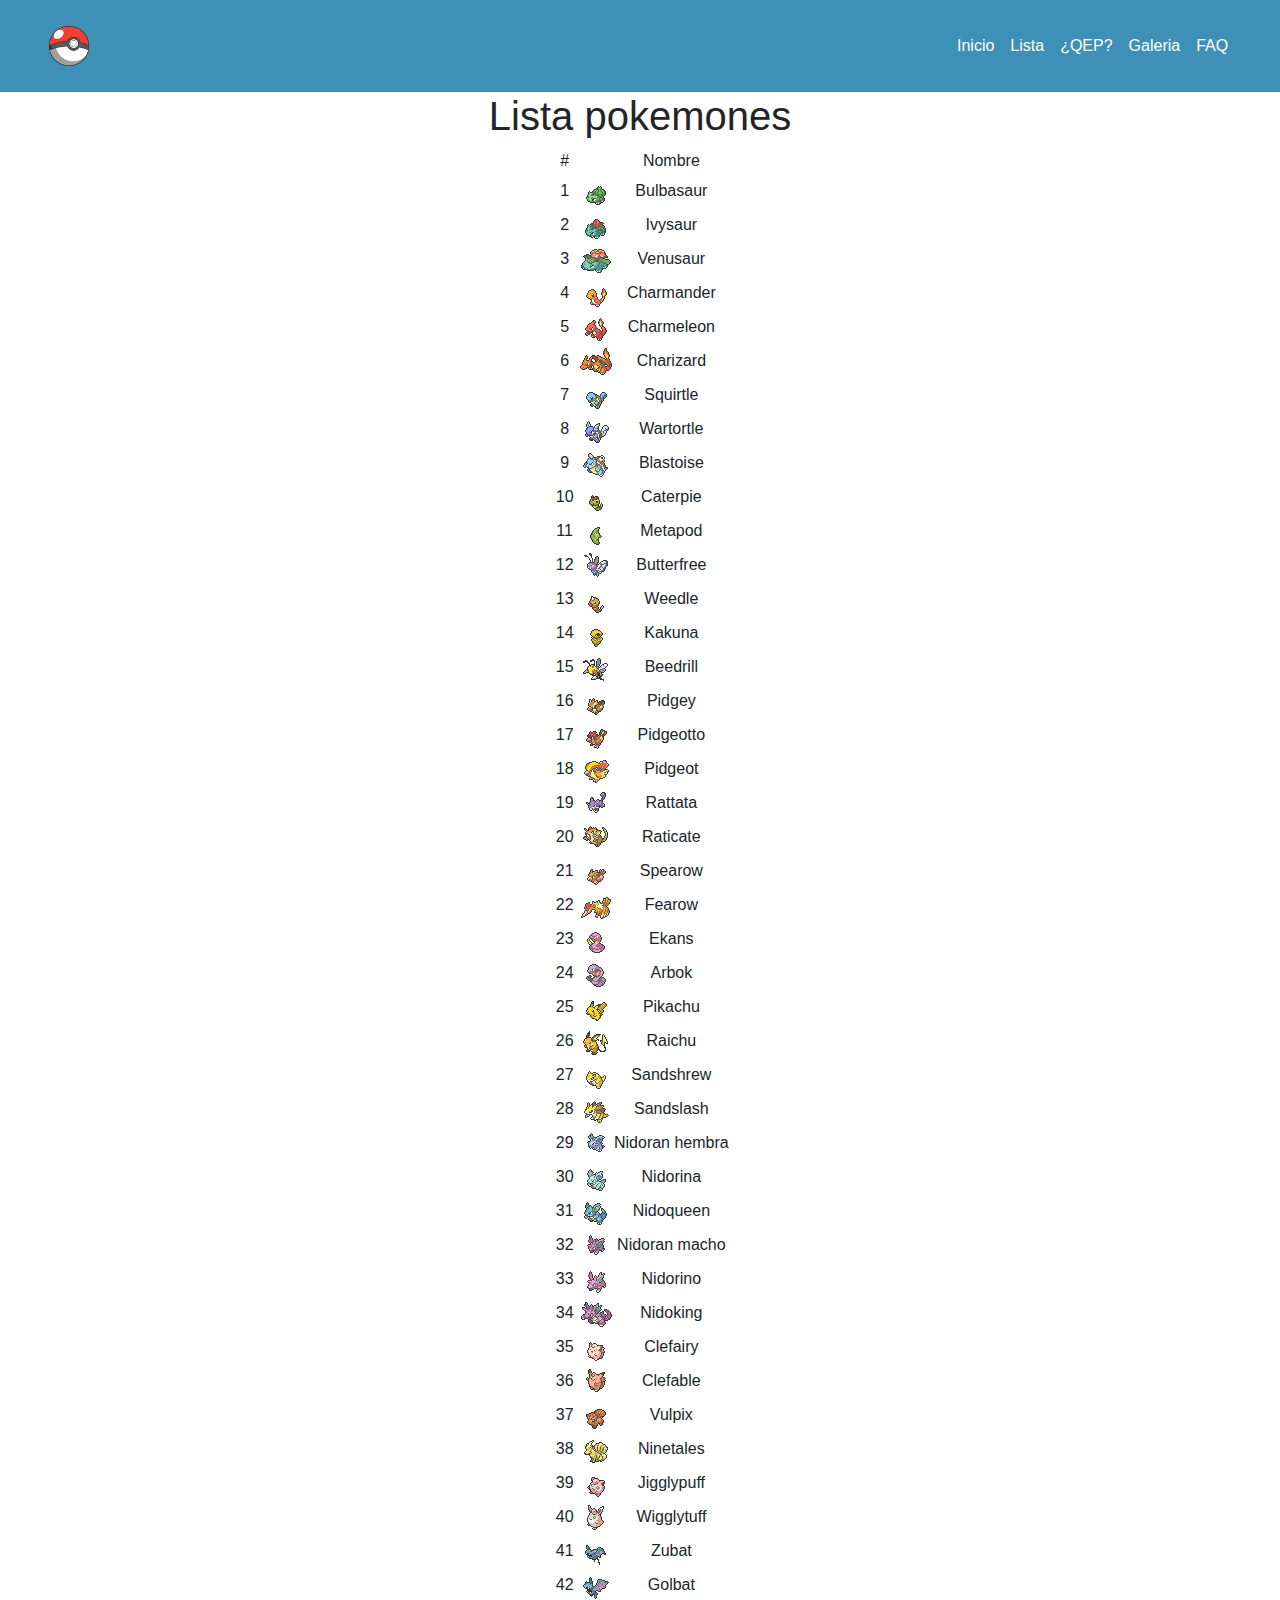
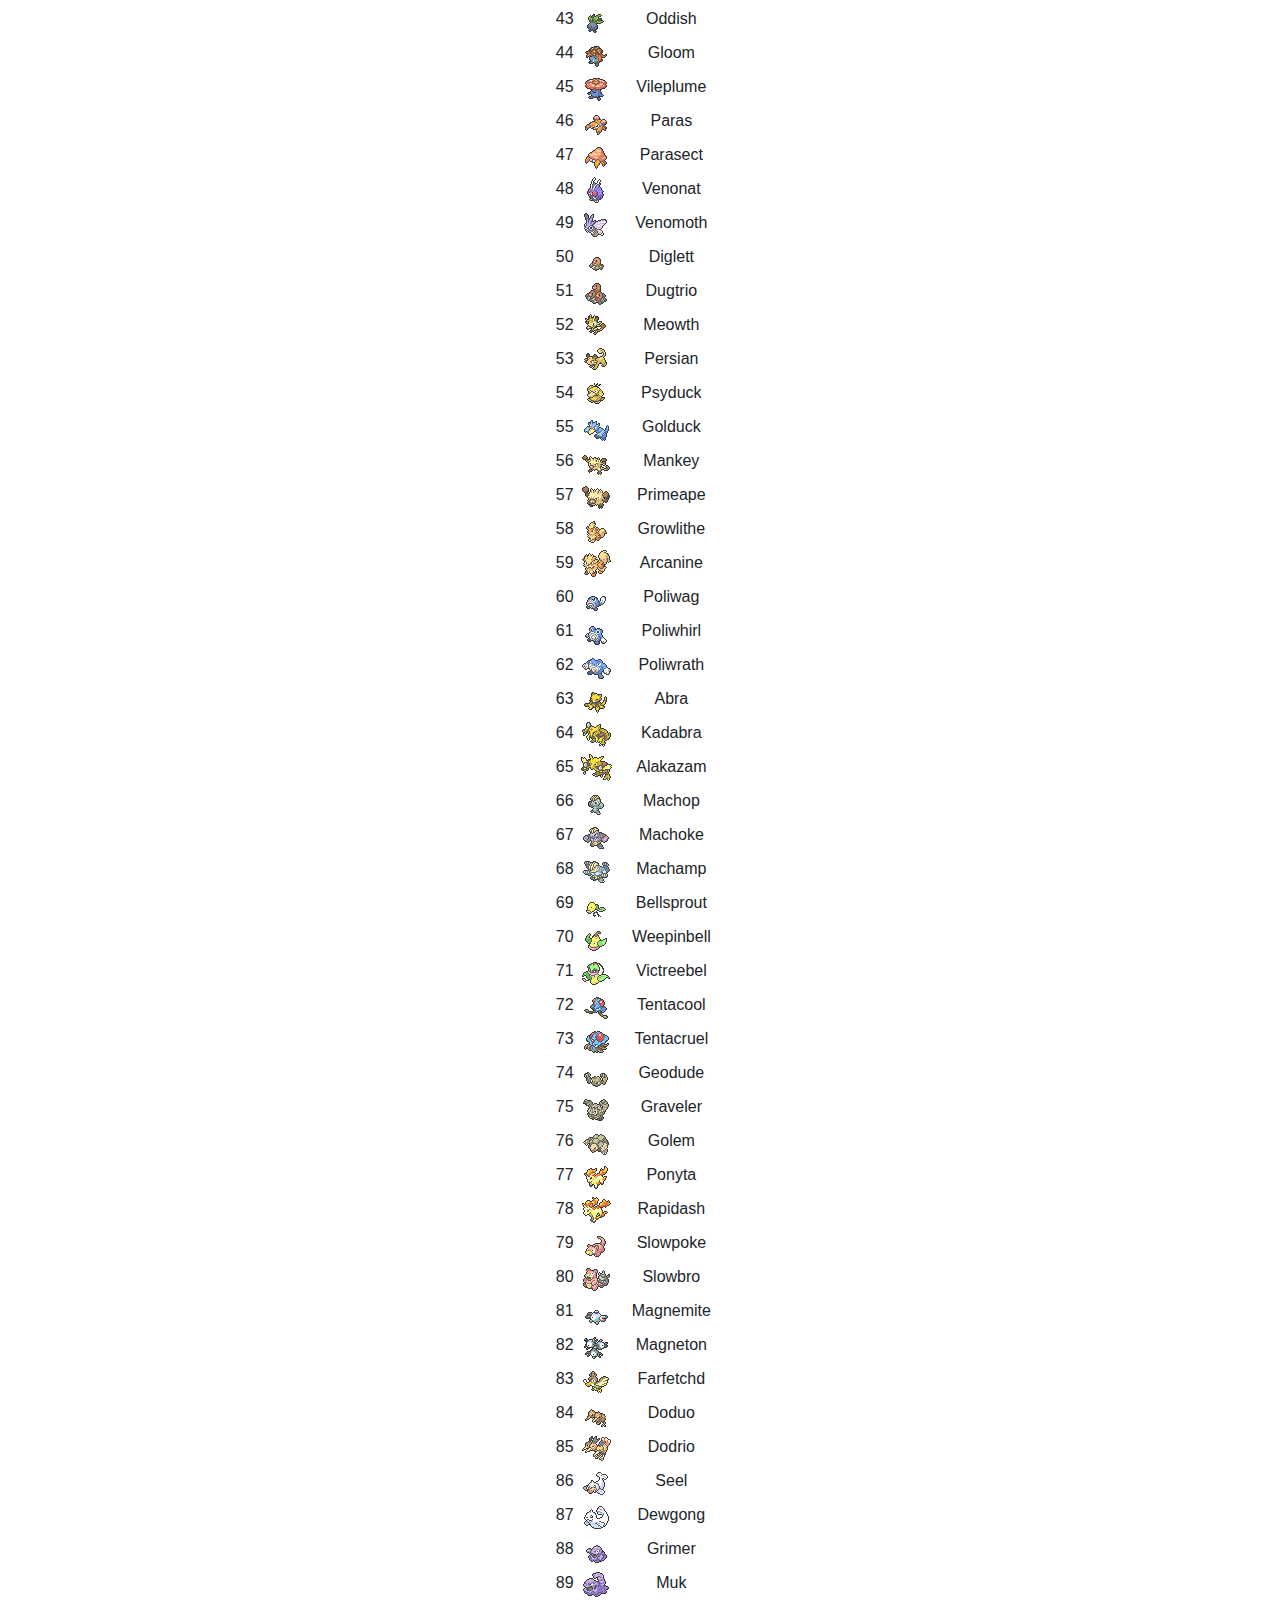
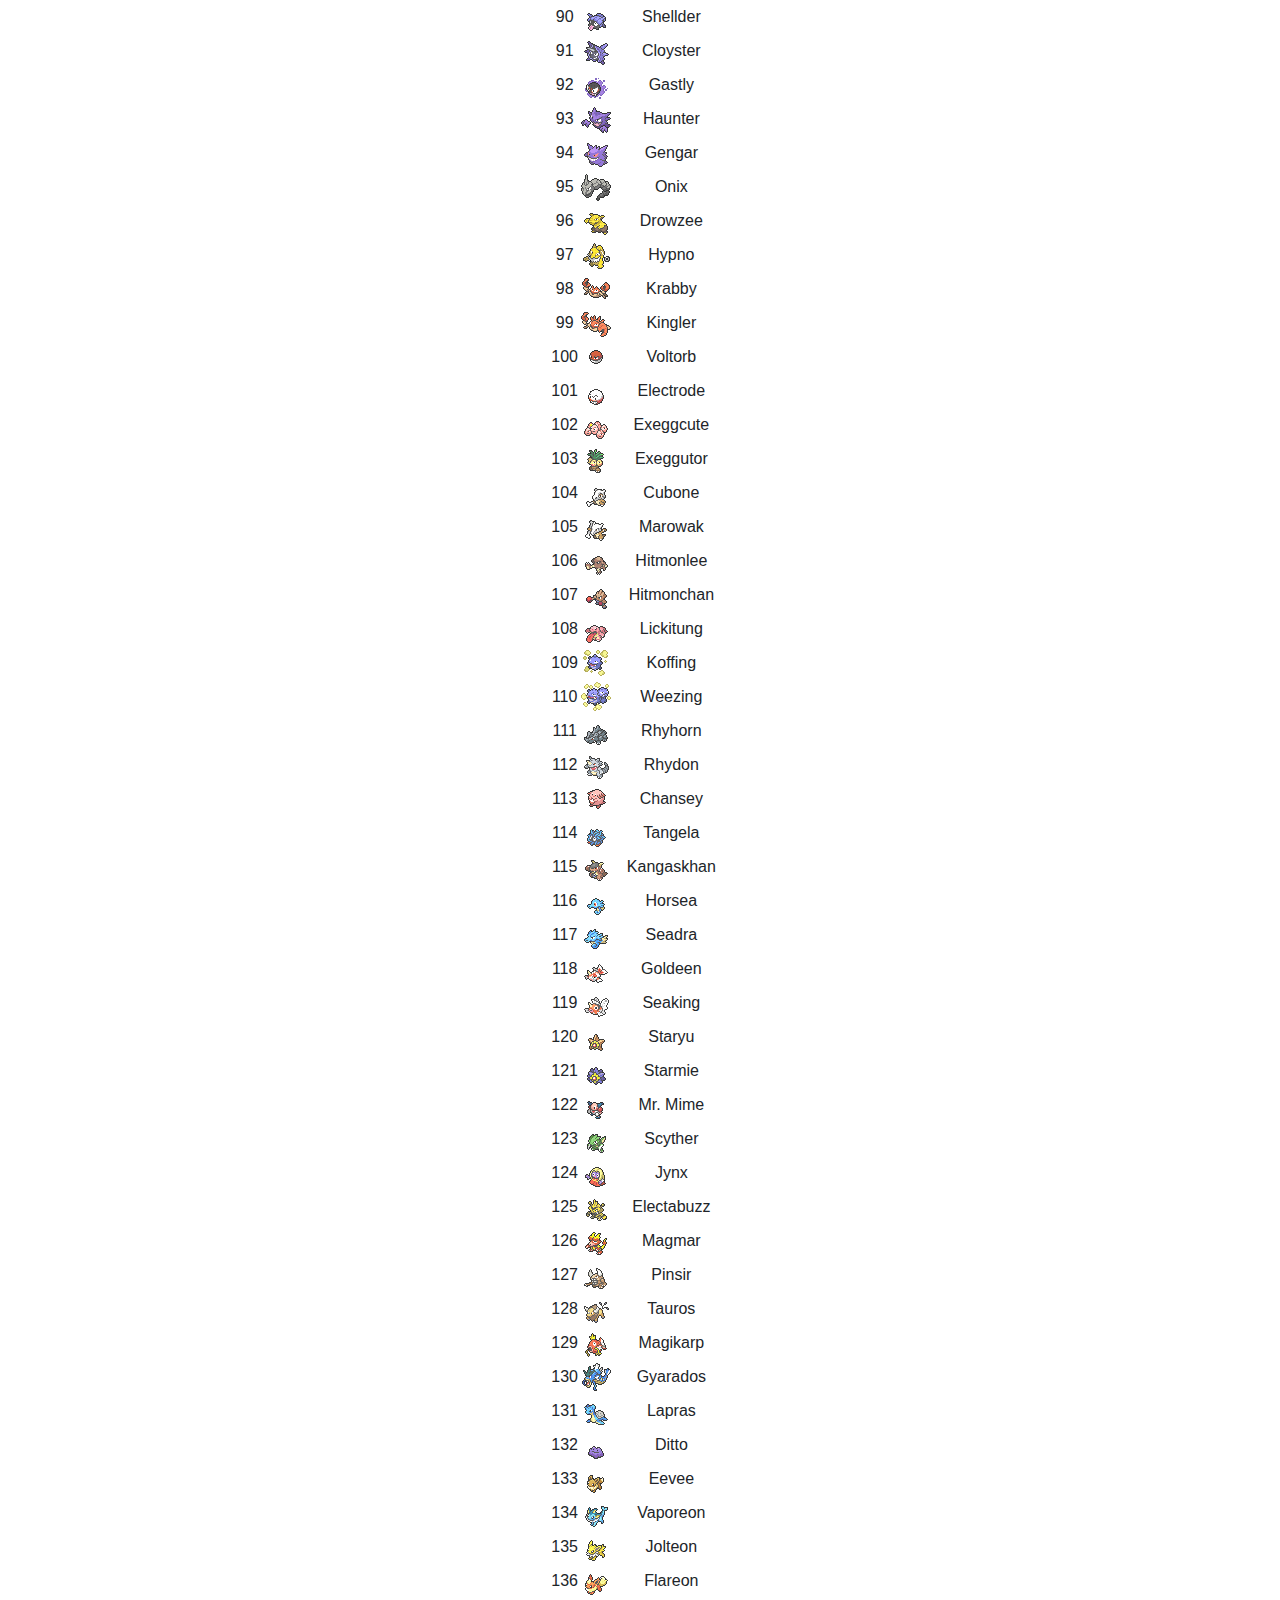
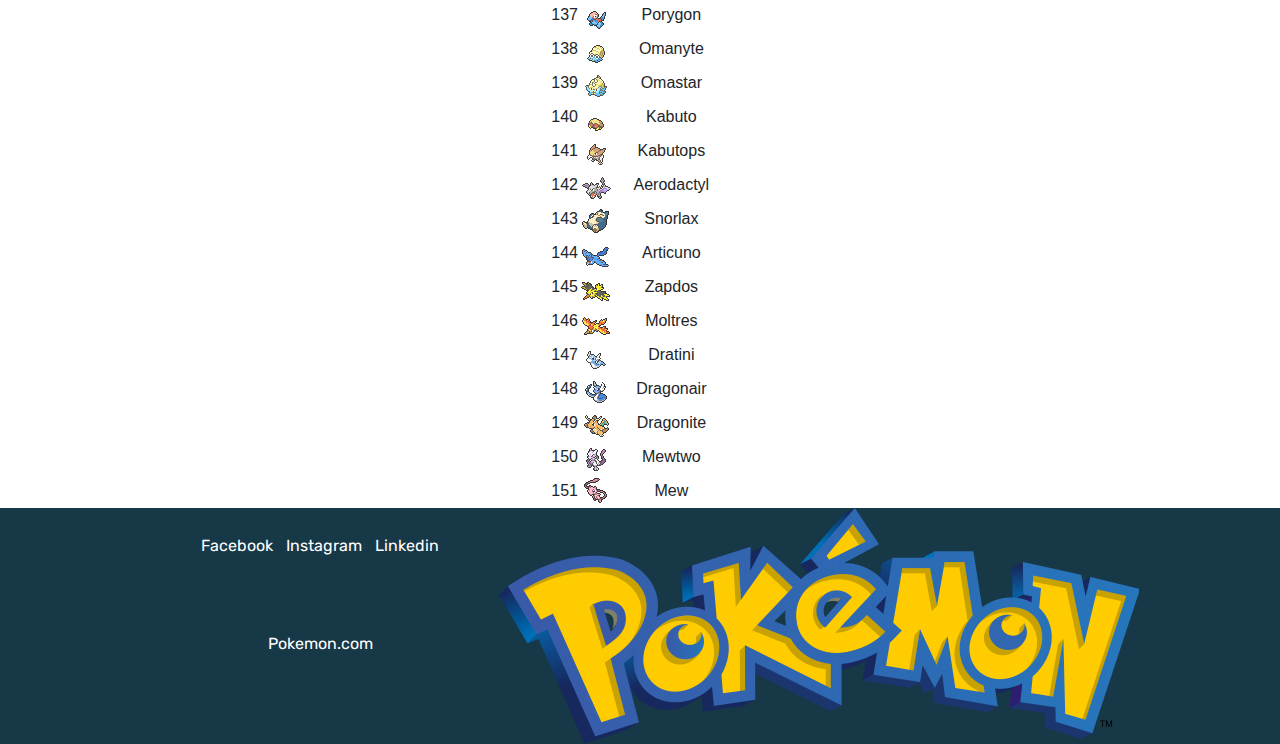
<file: html/lista.html>
<!DOCTYPE html>
<html lang="en">
<head>
    <meta charset="UTF-8">
    <meta name="viewport" content="width=device-width, initial-scale=1.0">
     <!--opengraph-->
     <meta property="og:type" content="article">
     <meta property="og:title" content="Pokedex">
     <meta property="og:url" content="https://pokepinadex.000webhostapp.com/">
     <meta property="og:image" content="https://pokepinadex.000webhostapp.com/assets/pokeall.jpg">
     <meta property="og:description"
         content="Información sobre pokemon y los diferentes pokemones de la primera generación">
     <meta property="article:author" content="José Israel Castañeda Piña">
     <!--Descripción-->
    <meta name="description" content="Lista de pokemones, pokedex">
    <!--Keywords-->
    <meta name="keywords" content="pokemon, pokemones, pokedex, tipos pokemon, pikachu">
    <link rel="icon" href="../assets/pokebola.png">
    <!--animate css-->
    <link rel="stylesheet" href="https://cdnjs.cloudflare.com/ajax/libs/animate.css/4.1.1/animate.min.css" />
    <!--Google fonts-->
    <link rel="preconnect" href="https://fonts.googleapis.com">
    <link rel="preconnect" href="https://fonts.gstatic.com" crossorigin>
    <link href="https://fonts.googleapis.com/css2?family=Fanwood+Text:ital@0;1&family=Nunito:ital,wght@0,200..1000;1,200..1000&family=Rubik:ital,wght@0,300..900;1,300..900&display=swap" rel="stylesheet">
    <title>Pokedex - Lista</title>
    <!--Bootstrap-->
    <link rel="stylesheet" href="https://maxcdn.bootstrapcdn.com/bootstrap/4.3.1/css/bootstrap.min.css">
    <script src="https://cdn.jsdelivr.net/npm/bootstrap@5.0.2/dist/js/bootstrap.bundle.min.js">
    </script>
     <!--link a estilos-->
     <link rel="stylesheet" href="../css/main.css">
</head>
<body>
    <header>
        <nav class="navbar navbar-expand-md  
                navbar-dark">
            <div class="container-fluid">
                <span class="hov">
                    <img src="../assets/pokebola.png" alt="logo pokebola" class="navbar__cont__logo-poke">
                </span>
                
                <button class="navbar-toggler" type="button" data-bs-toggle="collapse" data-bs-target="#navbarToggler"
                    aria-controls="navbarToggler" aria-expanded="false" aria-label="Toggle navigation">
                    <span class="navbar-toggler-icon"></span>
                </button>
                <div class="collapse navbar-collapse" id="navbarToggler">
                    <ul class="navbar-nav me-auto mb-2 mb-lg-0">
                        <li class="nav-item">
                            <a class="nav-link active" aria-current="page" href="../index.html">
                                Inicio
                            </a>
                        </li>
                        <li class="nav-item">
                            <a class="nav-link active" aria-current="page" href="lista.html">
                                Lista
                            </a>
                        </li>
                        <li class="nav-item">
                            <a class="nav-link active" aria-current="page" href="adivina.html">
                                ¿QEP?
                            </a>
                        </li>
                        <li class="nav-item">
                            <a class="nav-link active" aria-current="page" href="galeria.html">
                                Galeria
                            </a>
                        </li>
                        <li class="nav-item">
                            <a class="nav-link active" aria-current="page" href="FAQ.html">
                                FAQ
                            </a>
                        </li>
                    </ul>
                </div>
            </div>
        </nav>
    </header>
    <main>
        <h1>Lista pokemones</h1>
        <section class="tabla">
            <table>
                <tr>
                    <td>#</td>
                    <td></td>
                    <td>Nombre</td>
                </tr>
                <tr>
                    <td>1</td>
                    <td><img src="../assets/Bulbasaur_icon.webp" alt=""></td>
                    <td>Bulbasaur</td>
                </tr>
                <tr>
                    <td>2</td>
                    <td><img src="../assets/Ivysaur_icon.webp" alt=""></td>
                    <td>Ivysaur</td>
                </tr>
                <tr>
                    <td>3</td>
                    <td><img src="../assets/Venusaur_icon.webp" alt=""></td>
                    <td>Venusaur</td>
                </tr>
                <tr>
                    <td>4</td>
                    <td><img src="../assets/Charmander_icon.webp" alt=""></td>
                    <td>Charmander</td>
                </tr>
                <tr>
                    <td>5</td>
                    <td><img src="../assets/Charmeleon_icon.webp" alt=""></td>
                    <td>Charmeleon</td>
                </tr>
                <tr>
                    <td>6</td>
                    <td><img src="../assets/Charizard_icon.webp" alt=""></td>
                    <td>Charizard</td>
                </tr>
                <tr>
                    <td>7</td>
                    <td><img src="../assets/Squirtle_icon.webp" alt=""></td>
                    <td>Squirtle</td>
                </tr>
                <tr>
                    <td>8</td>
                    <td><img src="../assets/Wartortle_icon.webp" alt=""></td>
                    <td>Wartortle</td>
                </tr>
                <tr>
                    <td>9</td>
                    <td><img src="../assets/Blastoise_icon.webp" alt=""></td>
                    <td>Blastoise</td>
                </tr>
                <tr>
                    <td>10</td>
                    <td><img src="../assets/Caterpie_icon.webp" alt=""></td>
                    <td>Caterpie</td>
                </tr>
                <tr>
                    <td>11</td>
                    <td><img src="../assets/Metapod_icon.webp" alt=""></td>
                    <td>Metapod</td>
                </tr>
                <tr>
                    <td>12</td>
                    <td><img src="../assets/Butterfree_icon.webp" alt=""></td>
                    <td>Butterfree</td>
                </tr>
                <tr>
                    <td>13</td>
                    <td><img src="../assets/Weedle_icon.webp" alt=""></td>
                    <td>Weedle</td>
                </tr>
                <tr>
                    <td>14</td>
                    <td><img src="../assets/Kakuna_icon.webp" alt=""></td>
                    <td>Kakuna</td>
                </tr>
                <tr>
                    <td>15</td>
                    <td><img src="../assets/Beedrill_icon.webp" alt=""></td>
                    <td>Beedrill</td>
                </tr>
                <tr>
                    <td>16</td>
                    <td><img src="../assets/Pidgey_icon.webp" alt=""></td>
                    <td>Pidgey</td>
                </tr>
                <tr>
                    <td>17</td>
                    <td><img src="../assets/Pidgeotto_icon.webp" alt=""></td>
                    <td>Pidgeotto</td>
                </tr>
                <tr>
                    <td>18</td>
                    <td><img src="../assets/Pidgeot_icon.webp" alt=""></td>
                    <td>Pidgeot</td>
                </tr>
                <tr>
                    <td>19</td>
                    <td><img src="../assets/Rattata_icon.webp" alt=""></td>
                    <td>Rattata</td>
                </tr>
                <tr>
                    <td>20</td>
                    <td><img src="../assets/Raticate_icon.webp" alt=""></td>
                    <td>Raticate</td>
                </tr>
                <tr>
                    <td>21</td>
                    <td><img src="../assets/Spearow_icon.webp" alt=""></td>
                    <td>Spearow</td>
                </tr>
                <tr>
                    <td>22</td>
                    <td><img src="../assets/Fearow_icon.webp" alt=""></td>
                    <td>Fearow</td>
                </tr>
                <tr>
                    <td>23</td>
                    <td><img src="../assets/Ekans_icon.webp" alt=""></td>
                    <td>Ekans</td>
                </tr>
                <tr>
                    <td>24</td>
                    <td><img src="../assets/Arbok_icon.webp" alt=""></td>
                    <td>Arbok</td>
                </tr>
                <tr>
                    <td>25</td>
                    <td><img src="../assets/Pikachu_icon.webp" alt=""></td>
                    <td>Pikachu</td>
                </tr>
                <tr>
                    <td>26</td>
                    <td><img src="../assets/Raichu_icon.webp" alt=""></td>
                    <td>Raichu</td>
                </tr>
                <tr>
                    <td>27</td>
                    <td><img src="../assets/Sandshrew_icon.webp" alt=""></td>
                    <td>Sandshrew</td>
                </tr>
                <tr>
                    <td>28</td>
                    <td><img src="../assets/Sandslash_icon.webp" alt=""></td>
                    <td>Sandslash</td>
                </tr>
                <tr>
                    <td>29</td>
                    <td><img src="../assets/Nidoran_hembra_icon.webp" alt=""></td>
                    <td>Nidoran hembra</td>
                </tr>
                <tr>
                    <td>30</td>
                    <td><img src="../assets/Nidorina_icon.webp" alt=""></td>
                    <td>Nidorina</td>
                </tr>
                <tr>
                    <td>31</td>
                    <td><img src="../assets/Nidoqueen_icon.webp" alt=""></td>
                    <td>Nidoqueen</td>
                </tr>
                <tr>
                    <td>32</td>
                    <td><img src="../assets/Nidoran_macho_icon.webp" alt=""></td>
                    <td>Nidoran macho</td>
                </tr>
                <tr>
                    <td>33</td>
                    <td><img src="../assets/Nidorino_icon.webp" alt=""></td>
                    <td>Nidorino</td>
                </tr>
                <tr>
                    <td>34</td>
                    <td><img src="../assets/Nidoking_icon.webp" alt=""></td>
                    <td>Nidoking</td>
                </tr>
                <tr>
                    <td>35</td>
                    <td><img src="../assets/Clefairy_icon.webp" alt=""></td>
                    <td>Clefairy</td>
                </tr>
                <tr>
                    <td>36</td>
                    <td><img src="../assets/Clefable_icon.webp" alt=""></td>
                    <td>Clefable</td>
                </tr>
                <tr>
                    <td>37</td>
                    <td><img src="../assets/Vulpix_icon.webp" alt=""></td>
                    <td>Vulpix</td>
                </tr>
                <tr>
                    <td>38</td>
                    <td><img src="../assets/Ninetales_icon.webp" alt=""></td>
                    <td>Ninetales</td>
                </tr>
                <tr>
                    <td>39</td>
                    <td><img src="../assets/Jigglypuff_icon.webp" alt=""></td>
                    <td>Jigglypuff</td>
                </tr>
                <tr>
                    <td>40</td>
                    <td><img src="../assets/Wigglytuff_icon.webp" alt=""></td>
                    <td>Wigglytuff</td>
                </tr>
                <tr>
                    <td>41</td>
                    <td><img src="../assets/Zubat_icon.webp" alt=""></td>
                    <td>Zubat</td>
                </tr>
                <tr>
                    <td>42</td>
                    <td><img src="../assets/Golbat_icon.webp" alt=""></td>
                    <td>Golbat</td>
                </tr>
                <tr>
                    <td>43</td>
                    <td><img src="../assets/Oddish_icon.webp" alt=""></td>
                    <td>Oddish</td>
                </tr>
                <tr>
                    <td>44</td>
                    <td><img src="../assets/Gloom_icon.webp" alt=""></td>
                    <td>Gloom</td>
                </tr>
                <tr>
                    <td>45</td>
                    <td><img src="../assets/Vileplume_icon.webp" alt=""></td>
                    <td>Vileplume</td>
                </tr>
                <tr>
                    <td>46</td>
                    <td><img src="../assets/Paras_icon.webp" alt=""></td>
                    <td>Paras</td>
                </tr>
                <tr>
                    <td>47</td>
                    <td><img src="../assets/Parasect_icon.webp" alt=""></td>
                    <td>Parasect</td>
                </tr>
                <tr>
                    <td>48</td>
                    <td><img src="../assets/Venonat_icon.webp" alt=""></td>
                    <td>Venonat</td>
                </tr>
                <tr>
                    <td>49</td>
                    <td><img src="../assets/Venomoth_icon.webp" alt=""></td>
                    <td>Venomoth</td>
                </tr>
                <tr>
                    <td>50</td>
                    <td><img src="../assets/Diglett_icon.webp" alt=""></td>
                    <td>Diglett</td>
                </tr>
                <tr>
                    <td>51</td>
                    <td><img src="../assets/Dugtrio_icon.webp" alt=""></td>
                    <td>Dugtrio</td>
                </tr>
                <tr>
                    <td>52</td>
                    <td><img src="../assets/Meowth_icon.webp" alt=""></td>
                    <td>Meowth</td>
                </tr>
                <tr>
                    <td>53</td>
                    <td><img src="../assets/Persian_icon.webp" alt=""></td>
                    <td>Persian</td>
                </tr>
                <tr>
                    <td>54</td>
                    <td><img src="../assets/Psyduck_icon.webp" alt=""></td>
                    <td>Psyduck</td>
                </tr>
                <tr>
                    <td>55</td>
                    <td><img src="../assets/Golduck_icon.webp" alt=""></td>
                    <td>Golduck</td>
                </tr>
                <tr>
                    <td>56</td>
                    <td><img src="../assets/Mankey_icon.webp" alt=""></td>
                    <td>Mankey</td>
                </tr>
                <tr>
                    <td>57</td>
                    <td><img src="../assets/Primeape_icon.webp" alt=""></td>
                    <td>Primeape</td>
                </tr>
                <tr>
                    <td>58</td>
                    <td><img src="../assets/Growlithe_icon.webp" alt=""></td>
                    <td>Growlithe</td>
                </tr>
                <tr>
                    <td>59</td>
                    <td><img src="../assets/Arcanine_icon.webp" alt=""></td>
                    <td>Arcanine</td>
                </tr>
                <tr>
                    <td>60</td>
                    <td><img src="../assets/Poliwag_icon.webp" alt=""></td>
                    <td>Poliwag</td>
                </tr>
                <tr>
                    <td>61</td>
                    <td><img src="../assets/Poliwhirl_icon.webp" alt=""></td>
                    <td>Poliwhirl</td>
                </tr>
                <tr>
                    <td>62</td>
                    <td><img src="../assets/Poliwrath_icon.webp" alt=""></td>
                    <td>Poliwrath</td>
                </tr>
                <tr>
                    <td>63</td>
                    <td><img src="../assets/Abra_icon.webp" alt=""></td>
                    <td>Abra</td>
                </tr>
                <tr>
                    <td>64</td>
                    <td><img src="../assets/Kadabra_icon.webp" alt=""></td>
                    <td>Kadabra</td>
                </tr>
                <tr>
                    <td>65</td>
                    <td><img src="../assets/Alakazam_icon.webp" alt=""></td>
                    <td>Alakazam</td>
                </tr>
                <tr>
                    <td>66</td>
                    <td><img src="../assets/Machop_icon.webp" alt=""></td>
                    <td>Machop</td>
                </tr>
                <tr>
                    <td>67</td>
                    <td><img src="../assets/Machoke_icon.webp" alt=""></td>
                    <td>Machoke</td>
                </tr>
                <tr>
                    <td>68</td>
                    <td><img src="../assets/Machamp_icon.webp" alt=""></td>
                    <td>Machamp</td>
                </tr>
                <tr>
                    <td>69</td>
                    <td><img src="../assets/Bellsprout_icon.webp" alt=""></td>
                    <td>Bellsprout</td>
                </tr>
                <tr>
                    <td>70</td>
                    <td><img src="../assets/Weepinbell_icon.webp" alt=""></td>
                    <td>Weepinbell</td>
                </tr>
                <tr>
                    <td>71</td>
                    <td><img src="../assets/Victreebel_icon.webp" alt=""></td>
                    <td>Victreebel</td>
                </tr>
                <tr>
                    <td>72</td>
                    <td><img src="../assets/Tentacool_icon.webp" alt=""></td>
                    <td>Tentacool</td>
                </tr>
                <tr>
                    <td>73</td>
                    <td><img src="../assets/Tentacruel_icon.webp" alt=""></td>
                    <td>Tentacruel</td>
                </tr>
                <tr>
                    <td>74</td>
                    <td><img src="../assets/Geodude_icon.webp" alt=""></td>
                    <td>Geodude</td>
                </tr>
                <tr>
                    <td>75</td>
                    <td><img src="../assets/Graveler_icon.webp" alt=""></td>
                    <td>Graveler</td>
                </tr>
                <tr>
                    <td>76</td>
                    <td><img src="../assets/Golem_icon.webp" alt=""></td>
                    <td>Golem</td>
                </tr>
                <tr>
                    <td>77</td>
                    <td><img src="../assets/Ponyta_icon.webp" alt=""></td>
                    <td>Ponyta</td>
                </tr>
                <tr>
                    <td>78</td>
                    <td><img src="../assets/Rapidash_icon.webp" alt=""></td>
                    <td>Rapidash</td>
                </tr>
                <tr>
                    <td>79</td>
                    <td><img src="../assets/Slowpoke_icon.webp" alt=""></td>
                    <td>Slowpoke</td>
                </tr>
                <tr>
                    <td>80</td>
                    <td><img src="../assets/Slowbro_icon.webp" alt=""></td>
                    <td>Slowbro</td>
                </tr>
                <tr>
                    <td>81</td>
                    <td><img src="../assets/Magnemite_icon.webp" alt=""></td>
                    <td>Magnemite</td>
                </tr>
                <tr>
                    <td>82</td>
                    <td><img src="../assets/Magneton_icon.webp" alt=""></td>
                    <td>Magneton</td>
                </tr>
                <tr>
                    <td>83</td>
                    <td><img src="../assets/Farfetchd_icon.webp" alt=""></td>
                    <td>Farfetchd</td>
                </tr>
                <tr>
                    <td>84</td>
                    <td><img src="../assets/Doduo_icon.webp" alt=""></td>
                    <td>Doduo</td>
                </tr>
                <tr>
                    <td>85</td>
                    <td><img src="../assets/Dodrio_icon.webp" alt=""></td>
                    <td>Dodrio</td>
                </tr>
                <tr>
                    <td>86</td>
                    <td><img src="../assets/Seel_icon.webp" alt=""></td>
                    <td>Seel</td>
                </tr>
                <tr>
                    <td>87</td>
                    <td><img src="../assets/Dewgong_icon.webp" alt=""></td>
                    <td>Dewgong</td>
                </tr>
                <tr>
                    <td>88</td>
                    <td><img src="../assets/Grimer_icon.webp" alt=""></td>
                    <td>Grimer</td>
                </tr>
                <tr>
                    <td>89</td>
                    <td><img src="../assets/Muk_icon.webp" alt=""></td>
                    <td>Muk</td>
                </tr>
                <tr>
                    <td>90</td>
                    <td><img src="../assets/Shellder_icon.webp" alt=""></td>
                    <td>Shellder</td>
                </tr>
                <tr>
                    <td>91</td>
                    <td><img src="../assets/Cloyster_icon.webp" alt=""></td>
                    <td>Cloyster</td>
                </tr>
                <tr>
                    <td>92</td>
                    <td><img src="../assets/Gastly_icon.webp" alt=""></td>
                    <td>Gastly</td>
                </tr>
                <tr>
                    <td>93</td>
                    <td><img src="../assets/Haunter_icon.webp" alt=""></td>
                    <td>Haunter</td>
                </tr>
                <tr>
                    <td>94</td>
                    <td><img src="../assets/Gengar_icon.webp" alt=""></td>
                    <td>Gengar</td>
                </tr>
                <tr>
                    <td>95</td>
                    <td><img src="../assets/Onix_icon.webp" alt=""></td>
                    <td>Onix</td>
                </tr>
                <tr>
                    <td>96</td>
                    <td><img src="../assets/Drowzee_icon.webp" alt=""></td>
                    <td>Drowzee</td>
                </tr>
                <tr>
                    <td>97</td>
                    <td><img src="../assets/Hypno_icon.webp" alt=""></td>
                    <td>Hypno</td>
                </tr>
                <tr>
                    <td>98</td>
                    <td><img src="../assets/Krabby_icon.webp" alt=""></td>
                    <td>Krabby</td>
                </tr>
                <tr>
                    <td>99</td>
                    <td><img src="../assets/Kingler_icon.webp" alt=""></td>
                    <td>Kingler</td>
                </tr>
                <tr>
                    <td>100</td>
                    <td><img src="../assets/Voltorb_icon.webp" alt=""></td>
                    <td>Voltorb</td>
                </tr>
                <tr>
                    <td>101</td>
                    <td><img src="../assets/Electrode_icon.webp" alt=""></td>
                    <td>Electrode</td>
                </tr>
                <tr>
                    <td>102</td>
                    <td><img src="../assets/Exeggcute_icon.webp" alt=""></td>
                    <td>Exeggcute</td>
                </tr>
                <tr>
                    <td>103</td>
                    <td><img src="../assets/Exeggutor_icon.webp" alt=""></td>
                    <td>Exeggutor</td>
                </tr>
                <tr>
                    <td>104</td>
                    <td><img src="../assets/Cubone_icon.webp" alt=""></td>
                    <td>Cubone</td>
                </tr>
                <tr>
                    <td>105</td>
                    <td><img src="../assets/Marowak_icon.webp" alt=""></td>
                    <td>Marowak</td>
                </tr>
                <tr>
                    <td>106</td>
                    <td><img src="../assets/Hitmonlee_icon.webp" alt=""></td>
                    <td>Hitmonlee</td>
                </tr>
                <tr>
                    <td>107</td>
                    <td><img src="../assets/Hitmonchan_icon.webp" alt=""></td>
                    <td>Hitmonchan</td>
                </tr>
                <tr>
                    <td>108</td>
                    <td><img src="../assets/Lickitung_icon.webp" alt=""></td>
                    <td>Lickitung</td>
                </tr>
                <tr>
                    <td>109</td>
                    <td><img src="../assets/Koffing_icon.webp" alt=""></td>
                    <td>Koffing</td>
                </tr>
                <tr>
                    <td>110</td>
                    <td><img src="../assets/Weezing_icon.webp" alt=""></td>
                    <td>Weezing</td>
                </tr>
                <tr>
                    <td>111</td>
                    <td><img src="../assets/Rhyhorn_icon.webp" alt=""></td>
                    <td>Rhyhorn</td>
                </tr>
                <tr>
                    <td>112</td>
                    <td><img src="../assets/Rhydon_icon.webp" alt=""></td>
                    <td>Rhydon</td>
                </tr>
                <tr>
                    <td>113</td>
                    <td><img src="../assets/Chansey_icon.webp" alt=""></td>
                    <td>Chansey</td>
                </tr>
                <tr>
                    <td>114</td>
                    <td><img src="../assets/Tangela_icon.webp" alt=""></td>
                    <td>Tangela</td>
                </tr>
                <tr>
                    <td>115</td>
                    <td><img src="../assets/Kangaskhan_icon.webp" alt=""></td>
                    <td>Kangaskhan</td>
                </tr>
                <tr>
                    <td>116</td>
                    <td><img src="../assets/Horsea_icon.webp" alt=""></td>
                    <td>Horsea</td>
                </tr>
                <tr>
                    <td>117</td>
                    <td><img src="../assets/Seadra_icon.webp" alt=""></td>
                    <td>Seadra</td>
                </tr>
                <tr>
                    <td>118</td>
                    <td><img src="../assets/Goldeen_icon.webp" alt=""></td>
                    <td>Goldeen</td>
                </tr>
                <tr>
                    <td>119</td>
                    <td><img src="../assets/Seaking_icon.webp" alt=""></td>
                    <td>Seaking</td>
                </tr>
                <tr>
                    <td>120</td>
                    <td><img src="../assets/Staryu_icon.webp" alt=""></td>
                    <td>Staryu</td>
                </tr>
                <tr>
                    <td>121</td>
                    <td><img src="../assets/Starmie_icon.webp" alt=""></td>
                    <td>Starmie</td>
                </tr>
                <tr>
                    <td>122</td>
                    <td><img src="../assets/Mr._Mime_icon.webp" alt=""></td>
                    <td>Mr. Mime</td>
                </tr>
                <tr>
                    <td>123</td>
                    <td><img src="../assets/Scyther_icon.webp" alt=""></td>
                    <td>Scyther</td>
                </tr>
                <tr>
                    <td>124</td>
                    <td><img src="../assets/Jynx_icon.webp" alt=""></td>
                    <td>Jynx</td>
                </tr>
                <tr>
                    <td>125</td>
                    <td><img src="../assets/Electabuzz_icon.webp" alt=""></td>
                    <td>Electabuzz</td>
                </tr>
                <tr>
                    <td>126</td>
                    <td><img src="../assets/Magmar_icon.webp" alt=""></td>
                    <td>Magmar</td>
                </tr>
                <tr>
                    <td>127</td>
                    <td><img src="../assets/Pinsir_icon.webp" alt=""></td>
                    <td>Pinsir</td>
                </tr>
                <tr>
                    <td>128</td>
                    <td><img src="../assets/Tauros_icon.webp" alt=""></td>
                    <td>Tauros</td>
                </tr>
                <tr>
                    <td>129</td>
                    <td><img src="../assets/Magikarp_icon.webp" alt=""></td>
                    <td>Magikarp</td>
                </tr>
                <tr>
                    <td>130</td>
                    <td><img src="../assets/Gyarados_icon.webp" alt=""></td>
                    <td>Gyarados</td>
                </tr>
                <tr>
                    <td>131</td>
                    <td><img src="../assets/Lapras_icon.webp" alt=""></td>
                    <td>Lapras</td>
                </tr>
                <tr>
                    <td>132</td>
                    <td><img src="../assets/Ditto_icon.webp" alt=""></td>
                    <td>Ditto</td>
                </tr>
                <tr>
                    <td>133</td>
                    <td><img src="../assets/Eevee_icon.webp" alt=""></td>
                    <td>Eevee</td>
                </tr>
                <tr>
                    <td>134</td>
                    <td><img src="../assets/Vaporeon_icon.webp" alt=""></td>
                    <td>Vaporeon</td>
                </tr>
                <tr>
                    <td>135</td>
                    <td><img src="../assets/Jolteon_icon.webp" alt=""></td>
                    <td>Jolteon</td>
                </tr>
                <tr>
                    <td>136</td>
                    <td><img src="../assets/Flareon_icon.webp" alt=""></td>
                    <td>Flareon</td>
                </tr>
                <tr>
                    <td>137</td>
                    <td><img src="../assets/Porygon_icon.webp" alt=""></td>
                    <td>Porygon</td>
                </tr>
                <tr>
                    <td>138</td>
                    <td><img src="../assets/Omanyte_icon.webp" alt=""></td>
                    <td>Omanyte</td>
                </tr>
                <tr>
                    <td>139</td>
                    <td><img src="../assets/Omastar_icon.webp" alt=""></td>
                    <td>Omastar</td>
                </tr>
                <tr>
                    <td>140</td>
                    <td><img src="../assets/Kabuto_icon.webp" alt=""></td>
                    <td>Kabuto</td>
                </tr>
                <tr>
                    <td>141</td>
                    <td><img src="../assets/Kabutops_icon.webp" alt=""></td>
                    <td>Kabutops</td>
                </tr>
                <tr>
                    <td>142</td>
                    <td><img src="../assets/Aerodactyl_icon.webp" alt=""></td>
                    <td>Aerodactyl</td>
                </tr>
                <tr>
                    <td>143</td>
                    <td><img src="../assets/Snorlax_icon.webp" alt=""></td>
                    <td>Snorlax</td>
                </tr>
                <tr>
                    <td>144</td>
                    <td><img src="../assets/Articuno_icon.webp" alt=""></td>
                    <td>Articuno</td>
                </tr>
                <tr>
                    <td>145</td>
                    <td><img src="../assets/Zapdos_icon.webp" alt=""></td>
                    <td>Zapdos</td>
                </tr>
                <tr>
                    <td>146</td>
                    <td><img src="../assets/Moltres_icon.webp" alt=""></td>
                    <td>Moltres</td>
                </tr>
                <tr>
                    <td>147</td>
                    <td><img src="../assets/Dratini_icon.webp" alt=""></td>
                    <td>Dratini</td>
                </tr>
                <tr>
                    <td>148</td>
                    <td><img src="../assets/Dragonair_icon.webp" alt=""></td>
                    <td>Dragonair</td>
                </tr>
                <tr>
                    <td>149</td>
                    <td><img src="../assets/Dragonite_icon.webp" alt=""></td>
                    <td>Dragonite</td>
                </tr>
                <tr>
                    <td>150</td>
                    <td><img src="../assets/Mewtwo_icon.webp" alt=""></td>
                    <td>Mewtwo</td>
                </tr>
                <tr>
                    <td>151</td>
                    <td><img src="../assets/Mew_icon.webp" alt=""></td>
                    <td>Mew</td>
                </tr>
    
            </table>
        </section>
  
    </main>
    <footer class>
        <section class="cont-foot">
            <span class="cont-foot__cont-redes">
                <a href="">Facebook</a>
                <a href="">Instagram</a>
                <a href="">Linkedin</a>
                <a href="https://www.pokemon.com/us">Pokemon.com</a>

            </span>
            <img class="cont-foot__img-foot" src="../assets/pokemonfooter.png" alt="">
        </section>

    </footer>
    <script src="https://code.jquery.com/jquery-3.3.1.slim.min.js"
        integrity="sha384-q8i/X+965DzO0rT7abK41JStQIAqVgRVzpbzo5smXKp4YfRvH+8abtTE1Pi6jizo"
        crossorigin="anonymous"></script>
    <script src="https://cdn.jsdelivr.net/npm/popper.js@1.14.7/dist/umd/popper.min.js"
        integrity="sha384-UO2eT0CpHqdSJQ6hJty5KVphtPhzWj9WO1clHTMGa3JDZwrnQq4sF86dIHNDz0W1"
        crossorigin="anonymous"></script>
    <script src="https://cdn.jsdelivr.net/npm/bootstrap@4.3.1/dist/js/bootstrap.min.js"
        integrity="sha384-JjSmVgyd0p3pXB1rRibZUAYoIIy6OrQ6VrjIEaFf/nJGzIxFDsf4x0xIM+B07jRM"
        crossorigin="anonymous"></script>
</body>
</html>
</file>
<file: css/main.css>
/*general*/
h3 {
  font-family: "Libre Franklin", sans-serif;
  text-align: center;
}

p, label, td {
  font-family: "Kanit", sans-serif;
  text-align: center;
}

li {
  font-family: "Kanit", sans-serif;
}

.hov img {
  border-radius: 20px;
  overflow: hidden;
  transition-duration: 1s;
}
.hov img:hover {
  filter: opacity(0.5);
  -webkit-transform: scale(1.3);
  transform: scale(1.3);
}

.selector-for-some-widget {
  box-sizing: content-box;
}

/*navbar*/
header {
  background-color: #3e90b6;
  padding: 1%;
}

.navbar__cont {
  background-color: #3e90b6;
  align-items: flex-start;
}
.navbar__cont__logo-poke {
  padding: 5px;
  width: 50px;
}

.navbar-expand-lg, .navbar-collapse { /*sobreeescribiendo estilos de bootstrap*/
  justify-content: flex-end;
}

.navbar-toggler {
  background-color: #5ebdf0;
}

/*Main*/
h1 {
  text-align: center;
  font-family: "Libre Franklin", sans-serif;
}

.img-carrousel {
  padding: 5%;
}
.img-carrousel img {
  width: 90%;
}

.FAQ li {
  padding: 1%;
  display: inline-flex;
  flex-wrap: wrap;
  justify-content: center;
  width: 700px;
}

.carousel__ant {
  opacity: 0;
}
.carousel__nxt {
  opacity: 0;
}

.pokemon-ini__bulbasur-box {
  display: grid;
  align-items: center;
}
.pokemon-ini__bulbasur-box img {
  width: 100%;
  transition-duration: 1s;
  overflow: hidden;
}
.pokemon-ini__bulbasur-box img:hover {
  -webkit-transform: scale(1.3);
  transform: scale(1.3);
}
.pokemon-ini__bulbasur-box span {
  text-align: center;
  font-family: "Kanit", sans-serif;
}
.pokemon-ini__charmander-box {
  display: grid;
  align-items: center;
}
.pokemon-ini__charmander-box img {
  width: 100%;
  transition-duration: 1s;
  overflow: hidden;
}
.pokemon-ini__charmander-box img:hover {
  -webkit-transform: scale(1.3);
  transform: scale(1.3);
}
.pokemon-ini__charmander-box span {
  text-align: center;
  font-family: "Kanit", sans-serif;
}
.pokemon-ini__squirtle-box {
  display: grid;
  align-items: center;
}
.pokemon-ini__squirtle-box img {
  width: 100%;
  transition-duration: 1s;
  overflow: hidden;
}
.pokemon-ini__squirtle-box img:hover {
  -webkit-transform: scale(1.3);
  transform: scale(1.3);
}
.pokemon-ini__squirtle-box span {
  text-align: center;
  font-family: "Kanit", sans-serif;
}

.pokemon-ini {
  display: flex;
  flex-wrap: wrap;
  justify-content: center;
}

.tipos-poke {
  display: inline-flex;
  flex-wrap: wrap;
  justify-content: center;
}
.tipos-poke img {
  width: 100%;
}

.galeria {
  display: inline-flex;
  flex-wrap: wrap;
  justify-content: center;
}
.galeria .hov {
  display: inline-flex;
  flex-wrap: wrap;
  justify-content: center;
}
.galeria .hov img {
  width: 400px;
}

.info-texto {
  padding: 10%;
}
.info-texto p {
  text-align: justify;
}
.info-texto h3 {
  text-align: center;
}

/*Footer*/
.cont-foot {
  background-color: #173847;
  display: flex;
  justify-content: center;
  flex-wrap: wrap;
}
.cont-foot__cont-redes {
  padding: 20px;
  display: inline-flex;
  flex-wrap: wrap;
  justify-content: center;
}
.cont-foot__cont-redes a {
  padding: 2%;
  text-decoration: none;
  font-family: "Rubik", sans-serif;
  color: #ffffff;
}

.img-foot {
  width: 500px;
}

@media only screen and (max-width: 750px) {
  .cont-foot__img-foot {
    width: 250px;
  }
  .galeria img {
    width: 250px;
  }
  .FAQ li {
    width: 300px;
  }
}
@media only screen and (max-width: 400px) {
  .cont-foot__img-foot {
    width: 100px;
  }
  .galeria img {
    width: 100px;
  }
  .FAQ li {
    width: 150px;
  }
}
/*estilos adivina pokemon*/
.img-gues {
  display: flex;
  align-items: center;
  justify-content: center;
  padding: 3%;
}
.img-gues .advpk {
  width: 70%;
}

.adivinado img {
  width: 70%;
}

.wrong {
  background-color: red;
}

.colection-sec {
  padding: 5%;
  padding-top: 0.5%;
  display: inline-flex;
  flex-wrap: wrap;
}
.colection-sec img {
  width: 30%;
}

.title-col {
  padding-left: 10%;
}

.cont-adv {
  padding: 5%;
}

.styl-imgg {
  filter: brightness(0);
  left: 23%;
  width: 30%;
  position: absolute;
  z-index: 1;
}

.form-elem {
  display: grid;
  align-items: center;
  justify-content: center;
}

.team {
  display: flex;
  gap: 10%;
}
.team .imgTeam {
  max-width: 50%;
}
.team .imgTeam img {
  width: 70%;
}

.div-form {
  margin: 20px;
  display: flex;
  align-items: center;
  justify-content: center;
}

.tabla {
  display: grid;
  align-items: center;
  justify-content: center;
}
.tabla table tr td {
  transition-duration: 1s;
  overflow: hidden;
}
.tabla table tr td:hover {
  -webkit-transform: scale(1.3);
  transform: scale(1.3);
}

/*# sourceMappingURL=main.css.map */
</file>
